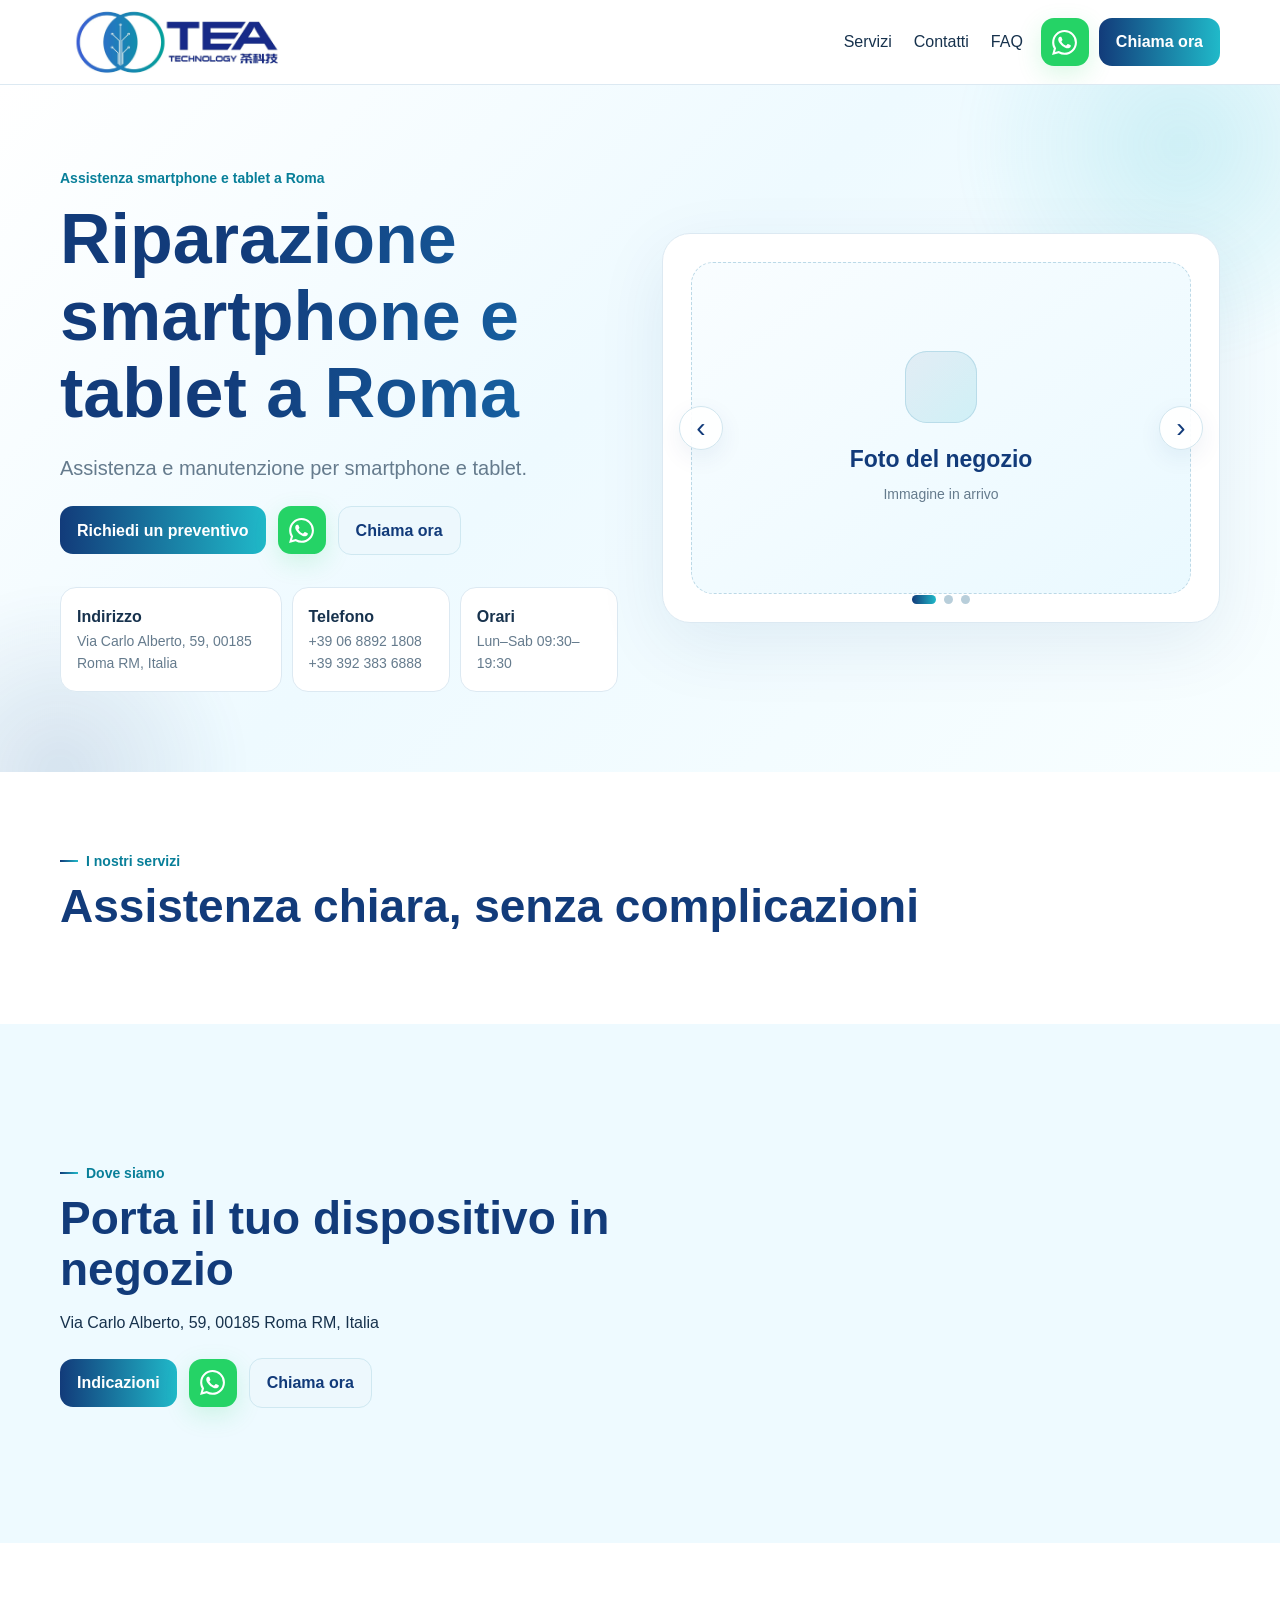
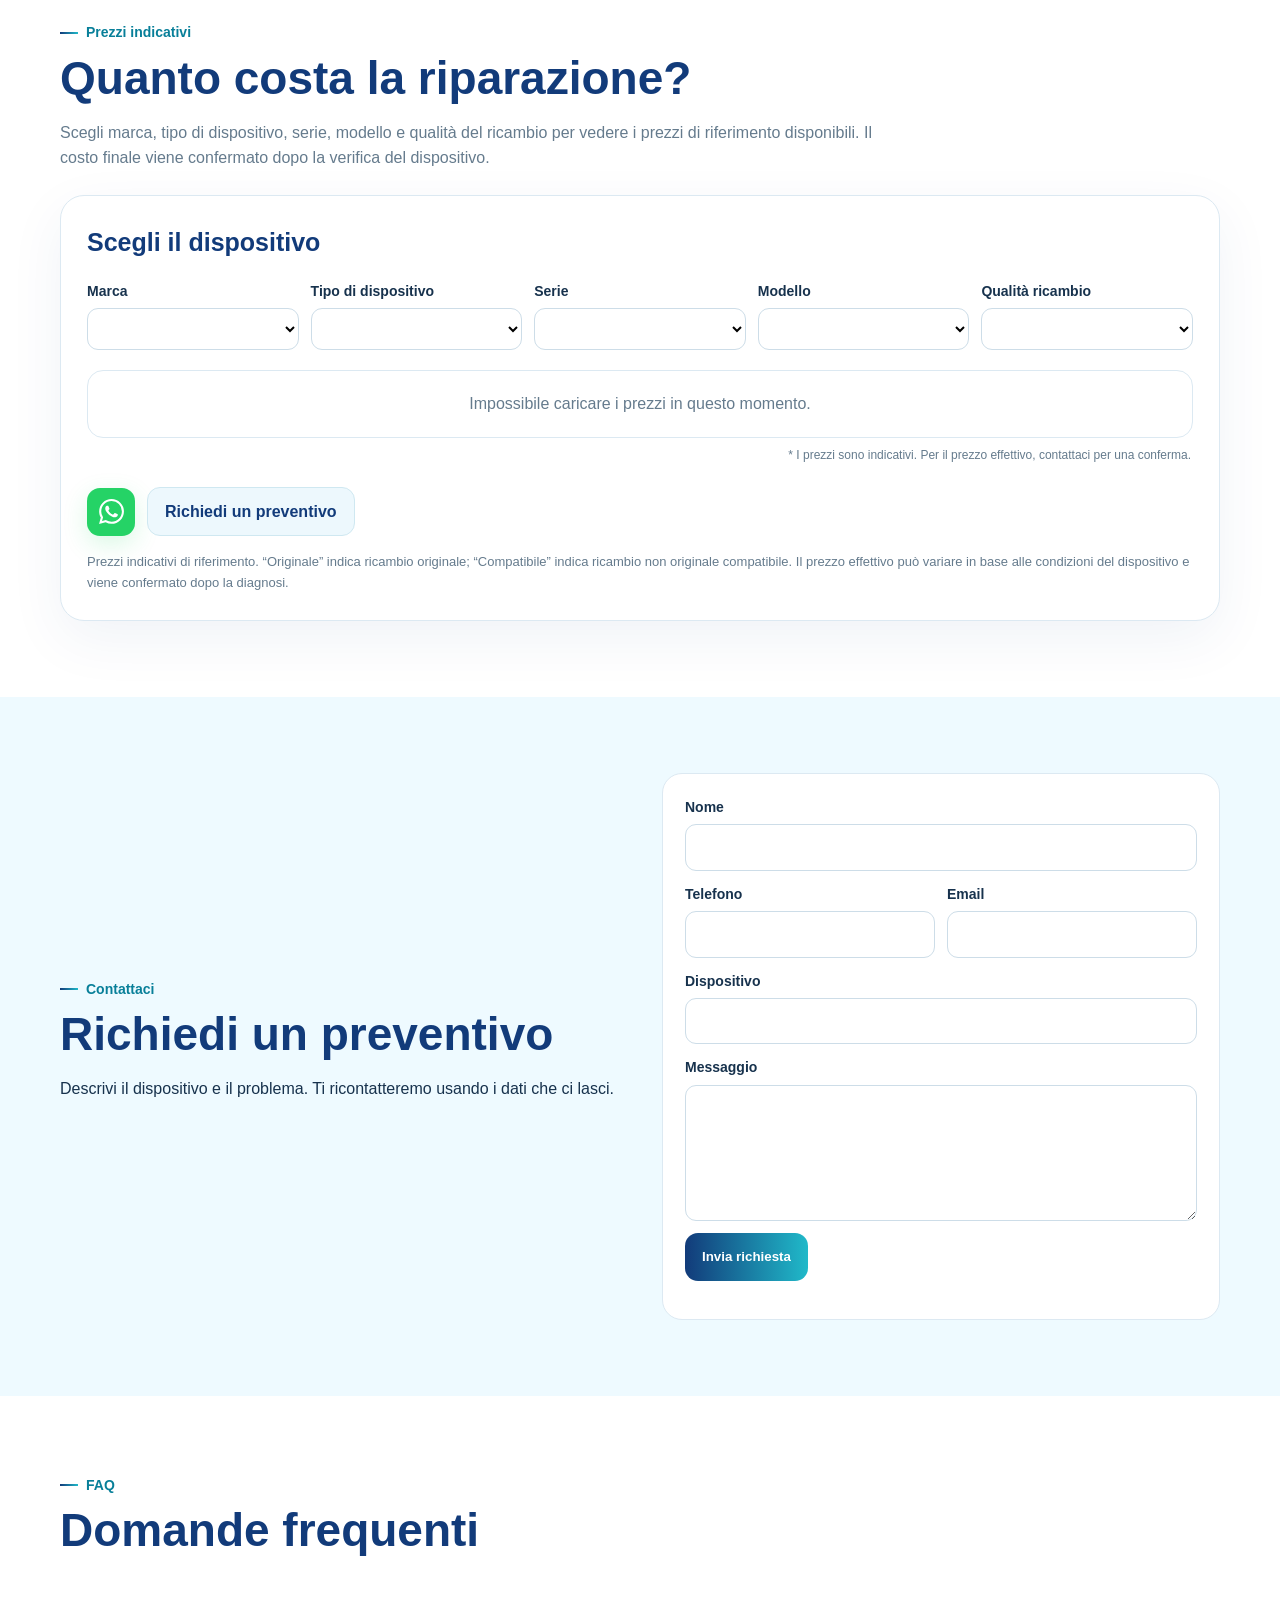
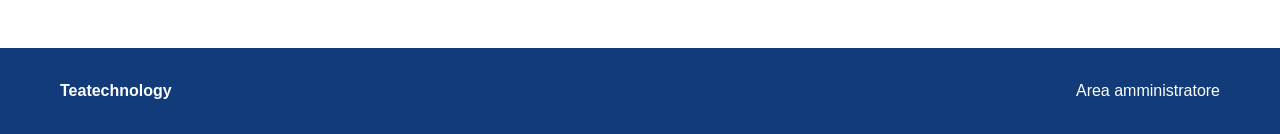
<file: index.html>
<!doctype html>
<html lang="it">
<head>
<meta charset="utf-8">
<meta name="viewport" content="width=device-width,initial-scale=1">
<title>Teatechnology | Riparazione smartphone e tablet a Roma</title>
<meta name="description" content="Teatechnology a Roma: assistenza, riparazione e manutenzione per smartphone e tablet.">
<style>
:root{--b:#123b7a;--c:#20b9c9;--s:#eefaff;--t:#17324d;--m:#657b8d;--l:#dce9f2;--wa:#25D366}
*{box-sizing:border-box}[hidden]{display:none!important}html{scroll-behavior:smooth}body{margin:0;font-family:Arial,"Segoe UI",sans-serif;color:var(--t);line-height:1.6}a{text-decoration:none;color:inherit}.wrap{width:min(1160px,calc(100% - 32px));margin:auto}
header{position:sticky;top:0;background:#fffffff2;border-bottom:1px solid var(--l);z-index:5;overflow:hidden}.nav{height:84px;display:flex;align-items:center;justify-content:space-between;gap:18px}.brand{display:flex;align-items:center;align-self:flex-start;position:relative;z-index:6}.brand img{width:235px;height:108px;object-fit:contain;display:block;transform:translateY(-12px)}nav{display:flex;gap:22px;margin-left:auto}.header-actions{display:flex;align-items:center;gap:10px}
.btn{display:inline-flex;align-items:center;justify-content:center;border:0;border-radius:13px;padding:11px 17px;background:linear-gradient(90deg,var(--b),var(--c));color:#fff;font-weight:800;cursor:pointer;min-height:48px}.btn.alt{background:#edf8fd;color:var(--b);border:1px solid #cfe8f1}.wa-btn{width:48px;height:48px;border-radius:13px;display:grid;place-items:center;background:var(--wa);color:#fff;box-shadow:0 8px 24px #25d3662b;flex:0 0 auto}.wa-btn svg{width:25px;height:25px;display:block;fill:currentColor}
.hero{background:linear-gradient(145deg,#fff,#edfaff);padding:80px 0}.hero-grid,.two{display:grid;grid-template-columns:1fr 1fr;gap:44px;align-items:center}.eyebrow{color:#087f99;font-size:14px;font-weight:800}.hero h1,h2{color:var(--b);line-height:1.1}.hero h1{font-size:clamp(42px,6vw,70px);margin:10px 0 18px}.hero p{font-size:20px;color:var(--m)}.actions{display:flex;gap:12px;flex-wrap:wrap;align-items:center;margin-top:22px}
.hero-gallery{position:relative;min-height:390px;background:#fff;border:1px solid var(--l);border-radius:28px;overflow:hidden;box-shadow:0 22px 70px #123b7a15}.gallery-track{position:absolute;inset:0}.gallery-slide{position:absolute;inset:0;display:grid;place-items:center;padding:28px;opacity:0;visibility:hidden;transform:scale(.985);transition:opacity .28s ease,transform .28s ease,visibility .28s}.gallery-slide.active{opacity:1;visibility:visible;transform:scale(1)}.gallery-slide>img{width:100%;height:100%;min-height:330px;object-fit:cover;border-radius:22px;display:block}.gallery-placeholder{width:100%;height:100%;min-height:330px;border:1px dashed #bcd9e7;border-radius:22px;background:linear-gradient(145deg,#f9fdff,#eaf9ff);display:grid;place-content:center;text-align:center;padding:30px;color:var(--b)}.gallery-placeholder::before{content:"";width:72px;height:72px;border-radius:22px;margin:0 auto 18px;background:linear-gradient(135deg,#123b7a14,#20b9c929);box-shadow:inset 0 0 0 1px #b9dce9}.gallery-placeholder strong{font-size:23px}.gallery-placeholder span{color:var(--m);font-size:14px;margin-top:5px}.gallery-nav{position:absolute;top:50%;z-index:2;width:44px;height:44px;border:1px solid #d2e6ef;border-radius:50%;background:#ffffffed;color:var(--b);font-size:28px;line-height:1;cursor:pointer;display:grid;place-items:center;transform:translateY(-50%);box-shadow:0 8px 25px #123b7a12}.gallery-nav:hover{background:#f1fbff}.gallery-prev{left:16px}.gallery-next{right:16px}.gallery-dots{position:absolute;left:50%;bottom:18px;z-index:2;transform:translateX(-50%);display:flex;gap:8px}.gallery-dot{width:9px;height:9px;border:0;border-radius:50%;padding:0;background:#b8ceda;cursor:pointer}.gallery-dot.active{width:24px;border-radius:999px;background:linear-gradient(90deg,var(--b),var(--c))}
.quick{display:grid;grid-template-columns:1.4fr 1fr 1fr;gap:10px;margin-top:32px}.quick div,.card{background:#fff;border:1px solid var(--l);border-radius:16px;padding:16px}.quick strong,.quick span{display:block}.quick span{color:var(--m);font-size:14px}.section{padding:76px 0}.soft{background:var(--s)}.section h2{font-size:clamp(32px,4vw,46px);margin:8px 0 16px}.cards{display:grid;grid-template-columns:repeat(3,1fr);gap:16px}.card h3{color:var(--b)}.card p{color:var(--m)}
.hours div{display:flex;justify-content:space-between;border-bottom:1px solid var(--l);padding:8px 0}.map iframe{width:100%;height:360px;border:0;border-radius:20px}
.price-intro{max-width:820px;color:var(--m);margin-bottom:24px}.price-box{background:#fff;border:1px solid var(--l);border-radius:24px;padding:26px;box-shadow:0 18px 55px #123b7a10}.price-box h3{margin:0 0 18px;color:var(--b);font-size:25px}.price-controls{display:grid;grid-template-columns:repeat(5,minmax(0,1fr));gap:12px;margin-bottom:20px}.price-controls label{margin:0}.price-table{border:1px solid var(--l);border-radius:16px;overflow:hidden}.price-row{display:grid;grid-template-columns:1fr auto;gap:20px;padding:13px 16px;border-bottom:1px solid var(--l);align-items:center}.price-row:last-child{border-bottom:0}.price-row strong{color:var(--b);font-size:17px}.price-consult-note{font-size:12px;color:var(--m);text-align:right;margin:8px 2px 0}.price-note{font-size:13px;color:var(--m);margin:16px 0 0}.price-empty{padding:20px;color:var(--m);text-align:center}
.form{background:#fff;border:1px solid var(--l);border-radius:20px;padding:22px}label{display:grid;gap:6px;font-weight:700;font-size:14px;margin-bottom:12px}input,textarea,select{border:1px solid #cddde8;border-radius:11px;padding:11px 12px;font:inherit;background:#fff;min-width:0}.formgrid{display:grid;grid-template-columns:1fr 1fr;gap:12px}.faq details{background:#fff;border:1px solid var(--l);border-radius:14px;padding:14px 16px;margin-bottom:9px}.faq summary{font-weight:800;color:var(--b);cursor:pointer}footer{background:var(--b);color:#fff;padding:30px 0}.foot{display:flex;justify-content:space-between;gap:24px}

/* Motion layer */
header{backdrop-filter:blur(10px);-webkit-backdrop-filter:blur(10px);transition:background .28s ease,box-shadow .28s ease,border-color .28s ease}
header.scrolled{background:#fffffff8;box-shadow:0 10px 32px #123b7a12;border-bottom-color:#cfe0ea}
nav a{position:relative;transition:color .22s ease}
nav a::after{content:"";position:absolute;left:0;right:100%;bottom:-7px;height:2px;border-radius:999px;background:linear-gradient(90deg,var(--b),var(--c));transition:right .25s ease}
nav a:hover{color:var(--b)}nav a:hover::after{right:0}
.btn,.wa-btn,.card,.price-box,.faq details{transition:transform .24s ease,box-shadow .24s ease,border-color .24s ease,filter .24s ease}
.btn:hover{transform:translateY(-2px);box-shadow:0 10px 24px #123b7a20;filter:saturate(1.06)}
.btn:active,.wa-btn:active{transform:translateY(0) scale(.98)}
.wa-btn:hover{transform:translateY(-2px) scale(1.04);box-shadow:0 12px 28px #25d36635}
.card:hover,.faq details:hover{transform:translateY(-5px);box-shadow:0 16px 38px #123b7a14;border-color:#c8e0ea}
.price-box:hover{box-shadow:0 24px 70px #123b7a16}
.hero-grid>div:first-child{animation:heroEnter .72s cubic-bezier(.22,.8,.32,1) both}
.hero-gallery{animation:heroGalleryEnter .82s .08s cubic-bezier(.22,.8,.32,1) both}
.hero-gallery::after{content:"";position:absolute;inset:-35%;pointer-events:none;background:linear-gradient(115deg,transparent 42%,#ffffff66 50%,transparent 58%);transform:translateX(-55%) rotate(8deg);animation:galleryShine 5.8s 1.1s ease-in-out infinite}
.gallery-slide.active>img{animation:galleryZoom 6.5s ease-out both}
.wa-btn{animation:waPulse 3.2s ease-in-out infinite}
.reveal{opacity:0;transform:translateY(34px);transition:opacity .62s ease,transform .62s cubic-bezier(.22,.8,.32,1)}
.reveal.from-left{transform:translateX(-24px)}
.reveal.from-right{transform:translateX(24px)}
.reveal.visible{opacity:1;transform:none}
.cards .card.reveal:nth-child(2){transition-delay:.08s}.cards .card.reveal:nth-child(3){transition-delay:.16s}
@keyframes heroEnter{from{opacity:0;transform:translateY(20px)}to{opacity:1;transform:none}}
@keyframes heroGalleryEnter{from{opacity:0;transform:translateY(22px) scale(.985)}to{opacity:1;transform:none}}
@keyframes galleryZoom{from{transform:scale(1)}to{transform:scale(1.035)}}
@keyframes galleryShine{0%,72%{transform:translateX(-60%) rotate(8deg);opacity:0}78%{opacity:.7}92%,100%{transform:translateX(60%) rotate(8deg);opacity:0}}
@keyframes waPulse{0%,78%,100%{box-shadow:0 8px 24px #25d3662b}84%{box-shadow:0 8px 24px #25d3662b,0 0 0 7px #25d36618}92%{box-shadow:0 8px 24px #25d3662b,0 0 0 13px #25d36600}}

body{overflow-x:hidden}
.scroll-progress{position:fixed;left:0;top:0;height:3px;width:0;background:linear-gradient(90deg,var(--b),var(--c));z-index:100;box-shadow:0 0 14px #20b9c988;transition:width .08s linear}
.hero{position:relative;overflow:hidden;isolation:isolate;background:linear-gradient(135deg,#fff 0%,#eefaff 46%,#f8feff 100%)}
.hero::before,.hero::after{content:"";position:absolute;border-radius:50%;filter:blur(12px);pointer-events:none;z-index:-1}
.hero::before{width:440px;height:440px;right:-120px;top:-160px;background:radial-gradient(circle,#20b9c92b 0%,#20b9c900 70%);animation:orbFloat1 9s ease-in-out infinite}
.hero::after{width:360px;height:360px;left:-120px;bottom:-180px;background:radial-gradient(circle,#123b7a20 0%,#123b7a00 72%);animation:orbFloat2 11s ease-in-out infinite}
.hero h1{background:linear-gradient(100deg,var(--b) 15%,#1768a9 45%,var(--c) 70%,var(--b) 92%);background-size:220% auto;-webkit-background-clip:text;background-clip:text;color:transparent;animation:titleFlow 6s linear infinite}
.hero-gallery{animation:heroGalleryEnter .82s .08s cubic-bezier(.22,.8,.32,1) both,galleryFloat 5.5s 1s ease-in-out infinite}
.quick div{transition:transform .25s ease,box-shadow .25s ease,border-color .25s ease}
.quick div:hover{transform:translateY(-4px);box-shadow:0 14px 28px #123b7a12;border-color:#c6e0eb}
.section .eyebrow{display:inline-block;position:relative;padding-left:26px}
.section .eyebrow::before{content:"";position:absolute;left:0;top:50%;width:18px;height:2px;background:linear-gradient(90deg,var(--b),var(--c));transform:translateY(-50%);transition:width .4s ease}
.section .eyebrow.visible::before{width:34px}
.cards .card.visible{animation:cardPop .55s cubic-bezier(.2,.8,.2,1) both}
.faq details[open]{transform:translateY(-2px);box-shadow:0 12px 28px #123b7a10}
@keyframes titleFlow{to{background-position:220% center}}
@keyframes orbFloat1{0%,100%{transform:translate3d(0,0,0) scale(1)}50%{transform:translate3d(-35px,48px,0) scale(1.12)}}
@keyframes orbFloat2{0%,100%{transform:translate3d(0,0,0) scale(1)}50%{transform:translate3d(42px,-38px,0) scale(1.08)}}
@keyframes galleryFloat{0%,100%{transform:translateY(0)}50%{transform:translateY(-8px)}}
@keyframes cardPop{0%{opacity:0;transform:translateY(24px) scale(.97)}100%{opacity:1;transform:none}}

@media(prefers-reduced-motion:reduce){
  html{scroll-behavior:auto}
  *,*::before,*::after{animation:none!important;transition:none!important}
  .reveal{opacity:1!important;transform:none!important}
}

@media(max-width:1000px){.price-controls{grid-template-columns:repeat(3,1fr)}}
@media(max-width:850px){nav{display:none}.nav{height:76px;gap:10px}.brand img{width:172px;height:84px}.header-actions{gap:6px}.header-actions .btn{padding:9px 11px;font-size:14px}.wa-btn{width:42px;height:42px;border-radius:11px}.wa-btn svg{width:23px;height:23px}.hero-grid,.two{grid-template-columns:1fr}.hero-gallery{min-height:330px}.gallery-placeholder,.gallery-slide>img{min-height:270px}.cards{grid-template-columns:1fr}.quick{grid-template-columns:1fr}.formgrid,.price-controls{grid-template-columns:1fr}.price-box{padding:20px}}
@media(max-width:360px){.brand img{width:155px;height:80px}.header-actions .btn{padding:8px 9px;font-size:13px}.wa-btn{width:40px;height:40px}.gallery-nav{width:40px;height:40px}}
</style>
</head>
<body>
<div id="scrollProgress" class="scroll-progress" aria-hidden="true"></div>
<header><div class="wrap nav"><a class="brand" href="#home" aria-label="Teatechnology"><img class="static-logo" src="assets/teatechnology-logo.jpg" alt="Teatechnology logo" width="270" height="135" decoding="sync" fetchpriority="high"></a><nav><a href="#servizi">Servizi</a><a href="#contatti">Contatti</a><a href="#faq">FAQ</a></nav><div class="header-actions"><a class="wa-btn" href="https://wa.me/393923836888" target="_blank" rel="noopener" aria-label="Chatta su WhatsApp"><svg viewBox="0 0 24 24" aria-hidden="true"><path d="M17.472 14.382c-.297-.149-1.758-.867-2.03-.967-.273-.099-.471-.148-.67.15-.197.297-.767.966-.94 1.164-.173.198-.347.223-.644.074-.297-.149-1.255-.462-2.39-1.475-.883-.788-1.48-1.761-1.653-2.059-.173-.297-.018-.458.13-.606.134-.133.298-.347.446-.52.149-.174.198-.298.298-.497.099-.198.05-.371-.025-.52-.075-.149-.669-1.612-.916-2.207-.242-.579-.487-.5-.669-.51-.173-.009-.371-.011-.57-.011-.198 0-.52.074-.792.372-.272.297-1.04 1.016-1.04 2.479s1.065 2.875 1.213 3.074c.149.198 2.095 3.2 5.076 4.487.709.306 1.262.489 1.694.626.712.226 1.36.194 1.872.118.571-.085 1.758-.719 2.006-1.413.248-.694.248-1.289.173-1.413-.074-.124-.272-.198-.57-.347m-5.421 7.403h-.004a9.87 9.87 0 0 1-5.031-1.378l-.361-.214-3.741.981.998-3.648-.235-.374a9.86 9.86 0 0 1-1.51-5.26c.002-5.45 4.436-9.884 9.89-9.884a9.821 9.821 0 0 1 7.021 2.91 9.825 9.825 0 0 1 2.9 7.019c-.003 5.45-4.437 9.884-9.927 9.884m8.413-18.297A11.815 11.815 0 0 0 12.055 0C5.495 0 .16 5.335.157 11.892c0 2.096.547 4.142 1.588 5.945L.057 24l6.305-1.654a11.882 11.882 0 0 0 5.692 1.448h.005c6.558 0 11.894-5.335 11.896-11.893a11.821 11.821 0 0 0-3.49-8.413Z"/></svg></a><a class="btn" href="tel:+390688921808">Chiama ora</a></div></div></header>
<main>
<section id="home" class="hero"><div class="wrap hero-grid"><div><span class="eyebrow">Assistenza smartphone e tablet a Roma</span><h1 id="heroTitle">Riparazione smartphone e tablet a Roma</h1><p id="heroSubtitle">Assistenza e manutenzione per smartphone e tablet.</p><div class="actions"><a id="primary" class="btn" href="#preventivo">Richiedi un preventivo</a><a class="wa-btn" href="https://wa.me/393923836888" target="_blank" rel="noopener" aria-label="Chatta su WhatsApp"><svg viewBox="0 0 24 24" aria-hidden="true"><path d="M17.472 14.382c-.297-.149-1.758-.867-2.03-.967-.273-.099-.471-.148-.67.15-.197.297-.767.966-.94 1.164-.173.198-.347.223-.644.074-.297-.149-1.255-.462-2.39-1.475-.883-.788-1.48-1.761-1.653-2.059-.173-.297-.018-.458.13-.606.134-.133.298-.347.446-.52.149-.174.198-.298.298-.497.099-.198.05-.371-.025-.52-.075-.149-.669-1.612-.916-2.207-.242-.579-.487-.5-.669-.51-.173-.009-.371-.011-.57-.011-.198 0-.52.074-.792.372-.272.297-1.04 1.016-1.04 2.479s1.065 2.875 1.213 3.074c.149.198 2.095 3.2 5.076 4.487.709.306 1.262.489 1.694.626.712.226 1.36.194 1.872.118.571-.085 1.758-.719 2.006-1.413.248-.694.248-1.289.173-1.413-.074-.124-.272-.198-.57-.347m-5.421 7.403h-.004a9.87 9.87 0 0 1-5.031-1.378l-.361-.214-3.741.981.998-3.648-.235-.374a9.86 9.86 0 0 1-1.51-5.26c.002-5.45 4.436-9.884 9.89-9.884a9.821 9.821 0 0 1 7.021 2.91 9.825 9.825 0 0 1 2.9 7.019c-.003 5.45-4.437 9.884-9.927 9.884m8.413-18.297A11.815 11.815 0 0 0 12.055 0C5.495 0 .16 5.335.157 11.892c0 2.096.547 4.142 1.588 5.945L.057 24l6.305-1.654a11.882 11.882 0 0 0 5.692 1.448h.005c6.558 0 11.894-5.335 11.896-11.893a11.821 11.821 0 0 0-3.49-8.413Z"/></svg></a><a id="call" class="btn alt" href="tel:+390688921808">Chiama ora</a></div><div class="quick"><div><strong>Indirizzo</strong><span id="address">Via Carlo Alberto, 59, 00185 Roma RM, Italia</span></div><div><strong>Telefono</strong><span id="phone">+39 06 8892 1808</span><span><a href="tel:+393923836888">+39 392 383 6888</a></span></div><div><strong>Orari</strong><span>Lun–Sab 09:30–19:30</span></div></div></div><div class="hero-gallery" id="heroGallery" aria-label="Galleria fotografica Teatechnology"><div class="gallery-track"><div class="gallery-slide active"><div class="gallery-placeholder"><strong>Foto del negozio</strong><span>Immagine in arrivo</span></div></div><div class="gallery-slide"><div class="gallery-placeholder"><strong>Banco di riparazione</strong><span>Immagine in arrivo</span></div></div><div class="gallery-slide"><div class="gallery-placeholder"><strong>Riparazioni e dispositivi</strong><span>Immagine in arrivo</span></div></div></div><button class="gallery-nav gallery-prev" type="button" aria-label="Foto precedente">‹</button><button class="gallery-nav gallery-next" type="button" aria-label="Foto successiva">›</button><div class="gallery-dots" aria-label="Seleziona foto"><button class="gallery-dot active" type="button" aria-label="Foto 1"></button><button class="gallery-dot" type="button" aria-label="Foto 2"></button><button class="gallery-dot" type="button" aria-label="Foto 3"></button></div></div></div></section>
<section id="servizi" class="section"><div class="wrap"><span class="eyebrow">I nostri servizi</span><h2>Assistenza chiara, senza complicazioni</h2><div id="services" class="cards"></div></div></section>
<section id="contatti" class="section soft"><div class="wrap two"><div><span class="eyebrow">Dove siamo</span><h2>Porta il tuo dispositivo in negozio</h2><p id="contactAddress">Via Carlo Alberto, 59, 00185 Roma RM, Italia</p><div id="hours" class="hours"></div><div class="actions"><a class="btn" target="_blank" rel="noopener" href="https://www.google.com/maps/search/?api=1&query=Via+Carlo+Alberto+59+Roma">Indicazioni</a><a class="wa-btn" href="https://wa.me/393923836888" target="_blank" rel="noopener" aria-label="Chatta su WhatsApp"><svg viewBox="0 0 24 24" aria-hidden="true"><path d="M17.472 14.382c-.297-.149-1.758-.867-2.03-.967-.273-.099-.471-.148-.67.15-.197.297-.767.966-.94 1.164-.173.198-.347.223-.644.074-.297-.149-1.255-.462-2.39-1.475-.883-.788-1.48-1.761-1.653-2.059-.173-.297-.018-.458.13-.606.134-.133.298-.347.446-.52.149-.174.198-.298.298-.497.099-.198.05-.371-.025-.52-.075-.149-.669-1.612-.916-2.207-.242-.579-.487-.5-.669-.51-.173-.009-.371-.011-.57-.011-.198 0-.52.074-.792.372-.272.297-1.04 1.016-1.04 2.479s1.065 2.875 1.213 3.074c.149.198 2.095 3.2 5.076 4.487.709.306 1.262.489 1.694.626.712.226 1.36.194 1.872.118.571-.085 1.758-.719 2.006-1.413.248-.694.248-1.289.173-1.413-.074-.124-.272-.198-.57-.347m-5.421 7.403h-.004a9.87 9.87 0 0 1-5.031-1.378l-.361-.214-3.741.981.998-3.648-.235-.374a9.86 9.86 0 0 1-1.51-5.26c.002-5.45 4.436-9.884 9.89-9.884a9.821 9.821 0 0 1 7.021 2.91 9.825 9.825 0 0 1 2.9 7.019c-.003 5.45-4.437 9.884-9.927 9.884m8.413-18.297A11.815 11.815 0 0 0 12.055 0C5.495 0 .16 5.335.157 11.892c0 2.096.547 4.142 1.588 5.945L.057 24l6.305-1.654a11.882 11.882 0 0 0 5.692 1.448h.005c6.558 0 11.894-5.335 11.896-11.893a11.821 11.821 0 0 0-3.49-8.413Z"/></svg></a><a class="btn alt" href="tel:+390688921808">Chiama ora</a></div></div><div class="map"><iframe loading="lazy" src="https://www.google.com/maps?q=Via%20Carlo%20Alberto%2059%20Roma&output=embed" title="Mappa Teatechnology"></iframe></div></div></section>
<section id="prezzi" class="section"><div class="wrap"><span class="eyebrow">Prezzi indicativi</span><h2>Quanto costa la riparazione?</h2><p class="price-intro">Scegli marca, tipo di dispositivo, serie, modello e qualità del ricambio per vedere i prezzi di riferimento disponibili. Il costo finale viene confermato dopo la verifica del dispositivo.</p><div class="price-box"><h3>Scegli il dispositivo</h3><div class="price-controls"><label>Marca<select id="priceBrand"></select></label><label>Tipo di dispositivo<select id="priceDevice"></select></label><label>Serie<select id="priceSeries"></select></label><label>Modello<select id="priceModel"></select></label><label>Qualità ricambio<select id="priceQuality"></select></label></div><div id="priceTable" class="price-table"><div class="price-empty">Caricamento prezzi…</div></div><p class="price-consult-note">* I prezzi sono indicativi. Per il prezzo effettivo, contattaci per una conferma.</p><div class="actions"><a class="wa-btn" href="https://wa.me/393923836888" target="_blank" rel="noopener" aria-label="Chiedi conferma su WhatsApp"><svg viewBox="0 0 24 24" aria-hidden="true"><path d="M17.472 14.382c-.297-.149-1.758-.867-2.03-.967-.273-.099-.471-.148-.67.15-.197.297-.767.966-.94 1.164-.173.198-.347.223-.644.074-.297-.149-1.255-.462-2.39-1.475-.883-.788-1.48-1.761-1.653-2.059-.173-.297-.018-.458.13-.606.134-.133.298-.347.446-.52.149-.174.198-.298.298-.497.099-.198.05-.371-.025-.52-.075-.149-.669-1.612-.916-2.207-.242-.579-.487-.5-.669-.51-.173-.009-.371-.011-.57-.011-.198 0-.52.074-.792.372-.272.297-1.04 1.016-1.04 2.479s1.065 2.875 1.213 3.074c.149.198 2.095 3.2 5.076 4.487.709.306 1.262.489 1.694.626.712.226 1.36.194 1.872.118.571-.085 1.758-.719 2.006-1.413.248-.694.248-1.289.173-1.413-.074-.124-.272-.198-.57-.347m-5.421 7.403h-.004a9.87 9.87 0 0 1-5.031-1.378l-.361-.214-3.741.981.998-3.648-.235-.374a9.86 9.86 0 0 1-1.51-5.26c.002-5.45 4.436-9.884 9.89-9.884a9.821 9.821 0 0 1 7.021 2.91 9.825 9.825 0 0 1 2.9 7.019c-.003 5.45-4.437 9.884-9.927 9.884m8.413-18.297A11.815 11.815 0 0 0 12.055 0C5.495 0 .16 5.335.157 11.892c0 2.096.547 4.142 1.588 5.945L.057 24l6.305-1.654a11.882 11.882 0 0 0 5.692 1.448h.005c6.558 0 11.894-5.335 11.896-11.893a11.821 11.821 0 0 0-3.49-8.413Z"/></svg></a><a class="btn alt" href="#preventivo">Richiedi un preventivo</a></div><p class="price-note">Prezzi indicativi di riferimento. “Originale” indica ricambio originale; “Compatibile” indica ricambio non originale compatibile. Il prezzo effettivo può variare in base alle condizioni del dispositivo e viene confermato dopo la diagnosi.</p></div></div></section>
<section id="preventivo" class="section soft"><div class="wrap two"><div><span class="eyebrow">Contattaci</span><h2>Richiedi un preventivo</h2><p>Descrivi il dispositivo e il problema. Ti ricontatteremo usando i dati che ci lasci.</p></div><form id="quote" class="form"><label>Nome<input name="name"></label><div class="formgrid"><label>Telefono<input name="phone"></label><label>Email<input type="email" name="email"></label></div><label>Dispositivo<input name="device"></label><label>Messaggio<textarea rows="5" name="message" required></textarea></label><button class="btn" type="submit">Invia richiesta</button><p id="formMsg"></p></form></div></section>
<section id="faq" class="section"><div class="wrap"><span class="eyebrow">FAQ</span><h2>Domande frequenti</h2><div id="faqs" class="faq"></div></div></section>
</main>
<footer><div class="wrap foot"><strong>Teatechnology</strong><a href="admin/login.html">Area amministratore</a></div></footer>
<script>
const SB='https://pgnbacjlgnzmcsgfdxrn.supabase.co',KEY='sb_publishable_zMSq9XcCU_mChMK6hDuQLQ_vIP_jbaT',H={apikey:KEY};let repairPrices=[];const E=s=>String(s??'').replace(/[&<>"']/g,c=>({'&':'&amp;','<':'&lt;','>':'&gt;','"':'&quot;',"'":'&#39;'}[c]));async function g(p){let r=await fetch(SB+'/rest/v1/'+p,{headers:H});if(!r.ok)throw Error(await r.text());return r.json()}async function gp(p){let all=[],offset=0,size=1000;for(;;){let batch=await g(p+(p.includes('?')?'&':'?')+'limit='+size+'&offset='+offset);all.push(...batch);if(batch.length<size)return all;offset+=size}}const qualityLabel=q=>q==='originale'?'Originale':q==='compatibile'?'Compatibile':q;
function renderPriceTable(){const rows=repairPrices.filter(x=>x.brand===priceBrand.value&&x.device_type===priceDevice.value&&x.series===priceSeries.value&&x.model===priceModel.value&&x.part_quality===priceQuality.value).sort((a,b)=>(a.sort_order||0)-(b.sort_order||0));priceTable.innerHTML=rows.length?rows.map(x=>'<div class="price-row"><span>'+E(x.service_name_it)+'</span>'+(x.price_eur==null?'<strong><a href="#preventivo">Contattaci per un preventivo</a></strong>':'<strong>€'+Number(x.price_eur).toFixed(0)+'</strong>')+'</div>').join(''):'<div class="price-empty">Nessun prezzo disponibile per questa configurazione.</div>'}
function renderPriceQualities(){const q=[...new Set(repairPrices.filter(x=>x.brand===priceBrand.value&&x.device_type===priceDevice.value&&x.series===priceSeries.value&&x.model===priceModel.value).map(x=>x.part_quality))],order={originale:0,compatibile:1};q.sort((a,b)=>(order[a]??99)-(order[b]??99));priceQuality.innerHTML=q.map(x=>'<option value="'+E(x)+'">'+E(qualityLabel(x))+'</option>').join('');renderPriceTable()}
function renderPriceModels(){const models=[...new Set(repairPrices.filter(x=>x.brand===priceBrand.value&&x.device_type===priceDevice.value&&x.series===priceSeries.value).map(x=>x.model))];priceModel.innerHTML=models.map(x=>'<option>'+E(x)+'</option>').join('');renderPriceQualities()}
function renderPriceSeries(){const series=[...new Set(repairPrices.filter(x=>x.brand===priceBrand.value&&x.device_type===priceDevice.value).map(x=>x.series))];priceSeries.innerHTML=series.map(x=>'<option>'+E(x)+'</option>').join('');renderPriceModels()}
function renderPriceDevices(){const devices=[...new Set(repairPrices.filter(x=>x.brand===priceBrand.value).map(x=>x.device_type))];priceDevice.innerHTML=devices.map(x=>'<option>'+E(x)+'</option>').join('');renderPriceSeries()}
function renderPriceWidget(){const brands=[...new Set(repairPrices.map(x=>x.brand))];if(!brands.length){priceBrand.innerHTML='<option>Nessun dato</option>';priceDevice.innerHTML='<option>Nessun dato</option>';priceSeries.innerHTML='<option>Nessun dato</option>';priceModel.innerHTML='<option>Nessun dato</option>';priceQuality.innerHTML='<option>Nessun dato</option>';priceTable.innerHTML='<div class="price-empty">I prezzi saranno disponibili a breve.</div>';return}priceBrand.innerHTML=brands.map(x=>'<option>'+E(x)+'</option>').join('');renderPriceDevices()}
priceBrand.onchange=renderPriceDevices;priceDevice.onchange=renderPriceSeries;priceSeries.onchange=renderPriceModels;priceModel.onchange=renderPriceQualities;priceQuality.onchange=renderPriceTable;
const gallery=document.getElementById('heroGallery');if(gallery){const slides=[...gallery.querySelectorAll('.gallery-slide')],dots=[...gallery.querySelectorAll('.gallery-dot')];let galleryIndex=0,galleryTimer=null;const showGallery=i=>{galleryIndex=(i+slides.length)%slides.length;slides.forEach((s,n)=>s.classList.toggle('active',n===galleryIndex));dots.forEach((d,n)=>d.classList.toggle('active',n===galleryIndex))};const startGallery=()=>{if(matchMedia('(prefers-reduced-motion: reduce)').matches||slides.length<2)return;clearInterval(galleryTimer);galleryTimer=setInterval(()=>showGallery(galleryIndex+1),5200)};const stopGallery=()=>clearInterval(galleryTimer);gallery.querySelector('.gallery-prev').onclick=()=>{showGallery(galleryIndex-1);startGallery()};gallery.querySelector('.gallery-next').onclick=()=>{showGallery(galleryIndex+1);startGallery()};dots.forEach((d,n)=>d.onclick=()=>{showGallery(n);startGallery()});gallery.addEventListener('mouseenter',stopGallery);gallery.addEventListener('mouseleave',startGallery);gallery.addEventListener('focusin',stopGallery);gallery.addEventListener('focusout',startGallery);gallery.addEventListener('keydown',e=>{if(e.key==='ArrowLeft')showGallery(galleryIndex-1);if(e.key==='ArrowRight')showGallery(galleryIndex+1)});startGallery()}
function initMotion(){const header=document.querySelector('header'),progress=document.getElementById('scrollProgress');const updateHeader=()=>{if(header)header.classList.toggle('scrolled',scrollY>12);if(progress){const max=document.documentElement.scrollHeight-innerHeight;progress.style.width=(max>0?Math.min(100,scrollY/max*100):0)+'%'}};updateHeader();addEventListener('scroll',updateHeader,{passive:true});if(matchMedia('(prefers-reduced-motion: reduce)').matches)return;const targets=[...document.querySelectorAll('.section .eyebrow,.section h2,.cards .card,.price-box,.two>div,.map,.form,.faq details')];targets.forEach((el,i)=>{el.classList.add('reveal');if(el.classList.contains('map'))el.classList.add('from-right');if(el.closest('.two')&&el!==el.closest('.two').lastElementChild&&!el.classList.contains('map'))el.classList.add('from-left')});const io=new IntersectionObserver(entries=>{entries.forEach(e=>{if(e.isIntersecting){e.target.classList.add('visible');io.unobserve(e.target)}})},{threshold:.12,rootMargin:'0px 0px -40px 0px'});targets.forEach(el=>io.observe(el))}
async function load(){try{let[s,sv,h,f,p,m]=await Promise.all([g('site_settings?singleton_key=eq.main&select=*'),g('services?active=eq.true&select=*&order=sort_order.asc'),g('business_hours?published=eq.true&select=*&order=sort_order.asc'),g('faqs?active=eq.true&select=*&order=sort_order.asc'),gp('repair_prices?active=eq.true&select=*&order=brand.asc,device_type.asc,series.asc,model.asc,part_quality.asc,sort_order.asc,id.asc'),g('media_assets?asset_type=eq.hero_gallery&active=eq.true&select=file_url,alt_text_it,sort_order&order=sort_order.asc,created_at.asc')]);s=s[0]||{};repairPrices=p||[];heroTitle.textContent=s.hero_title_it||'';heroSubtitle.textContent=s.hero_subtitle_it||'';primary.textContent=s.primary_cta_it||'Richiedi un preventivo';address.textContent=s.address||'';contactAddress.textContent=s.address||'';phone.textContent=s.phone||'';let gallerySlides=[...document.querySelectorAll('#heroGallery .gallery-slide')];(m||[]).slice(0,3).forEach((x,i)=>{if(gallerySlides[i])gallerySlides[i].innerHTML='<img src="'+E(x.file_url)+'" alt="'+E(x.alt_text_it||'Teatechnology')+'" decoding="async">'});services.innerHTML=sv.map(x=>'<article class="card"><h3>'+E(x.title_it)+'</h3><p>'+E(x.description_it||'')+'</p></article>').join('');hours.innerHTML=h.map(x=>'<div><span>'+E(x.day_name_it)+'</span><strong>'+String(x.open_time||'').slice(0,5)+' – '+String(x.close_time||'').slice(0,5)+'</strong></div>').join('');faqs.innerHTML=f.map(x=>'<details><summary>'+E(x.question_it)+'</summary><p>'+E(x.answer_it)+'</p></details>').join('');renderPriceWidget();initMotion()}catch(e){console.error(e);priceTable.innerHTML='<div class="price-empty">Impossibile caricare i prezzi in questo momento.</div>'}}
quote.onsubmit=async e=>{e.preventDefault();let body=Object.fromEntries(new FormData(quote).entries());formMsg.textContent='Invio in corso…';try{let r=await fetch(SB+'/rest/v1/inquiries',{method:'POST',headers:{apikey:KEY,'Content-Type':'application/json','Prefer':'return=minimal'},body:JSON.stringify(body)});if(!r.ok)throw Error();quote.reset();formMsg.textContent='Richiesta inviata. Grazie!'}catch(e){formMsg.textContent='Invio non riuscito. Puoi chiamarci direttamente.'}};load();
</script>
</body>
</html>
</file>
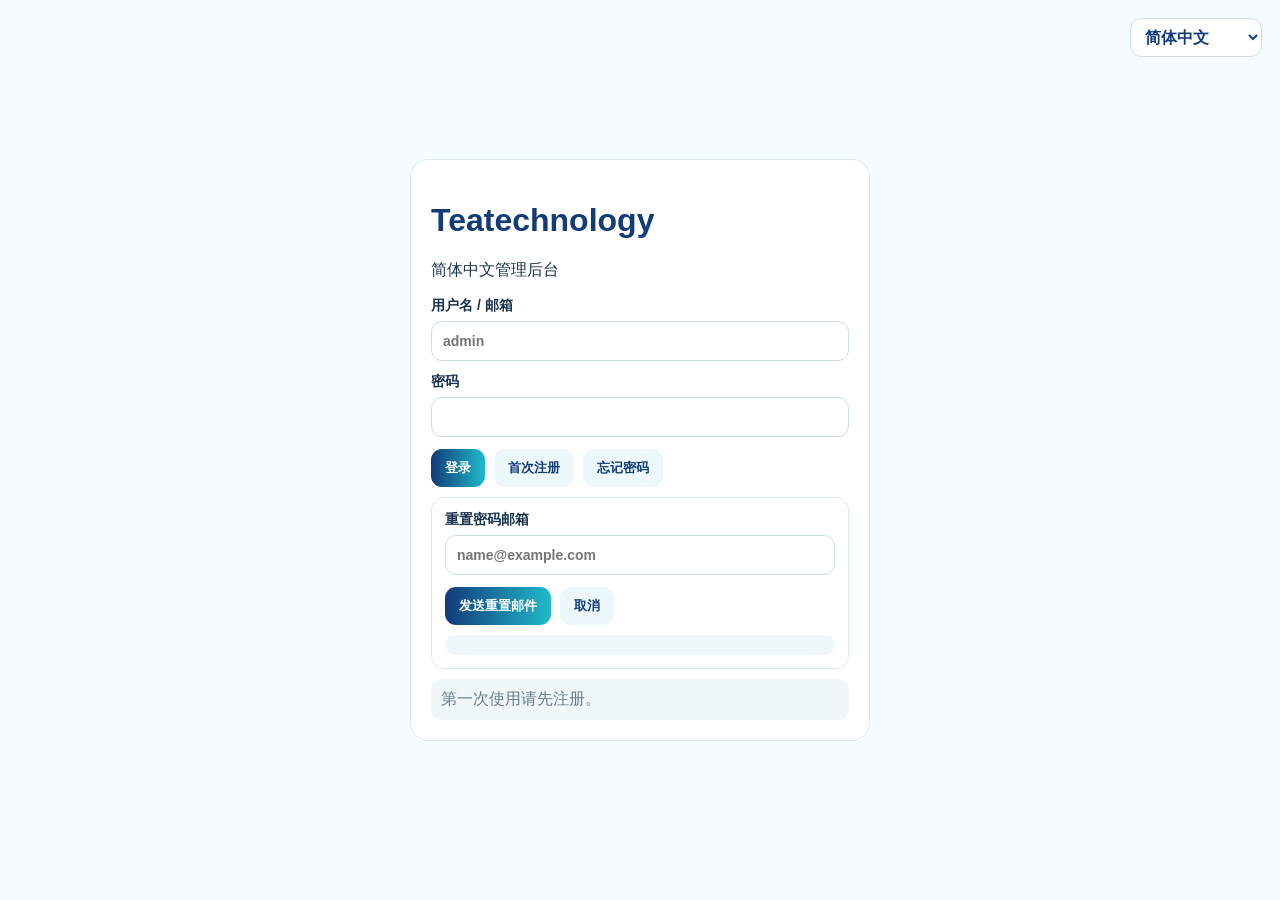
<file: admin/index.html>
<!doctype html>
<html lang="zh-CN"><head><meta charset="utf-8"><meta name="viewport" content="width=device-width,initial-scale=1"><title>Teatechnology 管理后台</title>
<style>:root{--b:#123b7a;--c:#20b9c9;--l:#dce9f2;--m:#657b8d;--bg:#f5fbff}*{box-sizing:border-box}body{margin:0;font-family:Arial,"Microsoft YaHei",sans-serif;background:var(--bg);color:#17324d}.wrap{width:min(1120px,calc(100% - 28px));margin:auto}.login{min-height:100vh;display:grid;place-items:center;position:relative}.card,.panel,.nav{background:#fff;border:1px solid var(--l);border-radius:18px;padding:20px}.login .card{width:min(460px,100%)}h1,h2{color:var(--b)}label{display:grid;gap:6px;font-weight:700;font-size:14px;margin-bottom:12px}input,textarea,select{border:1px solid #cddde8;border-radius:11px;padding:11px;font:inherit;background:#fff}.btn{border:0;border-radius:11px;padding:10px 14px;background:linear-gradient(90deg,var(--b),var(--c));color:#fff;font-weight:800;cursor:pointer}.alt{background:#edf8fd;color:var(--b)}.danger{background:#fff1f0;color:#a52b20}.muted{color:var(--m);font-size:13px}.row{display:flex;gap:9px;flex-wrap:wrap;align-items:center}.top{background:#fff;border-bottom:1px solid var(--l);padding:16px 0}.top .wrap{display:flex;justify-content:space-between;align-items:center;gap:14px;min-height:44px}.top .wrap>strong{display:flex;align-items:center;height:44px;line-height:1.2}.main{padding:24px 0 50px}.grid{display:grid;grid-template-columns:220px 1fr;gap:20px}.nav button,.nav a{width:100%;border:0;background:transparent;text-align:left;padding:10px;border-radius:9px;cursor:pointer;display:block;color:inherit;text-decoration:none;font:inherit}.nav button.active{background:#eaf8fd;color:var(--b);font-weight:800}.sec{display:none}.sec.active{display:block}.item{border:1px solid var(--l);border-radius:13px;padding:13px;margin-top:10px}.formgrid{display:grid;grid-template-columns:1fr 1fr;gap:12px}.msg{background:#f0f7fa;border-radius:10px;padding:10px;color:var(--m);margin-top:10px}.badge{display:inline-block;border-radius:999px;padding:4px 9px;font-size:12px;font-weight:800;background:#edf8fd;color:var(--b)}.badge.ok{background:#ecfbf2;color:#147a45}.badge.no{background:#fff1f0;color:#a52b20}.account-head{display:flex;justify-content:space-between;gap:12px;align-items:flex-start}.lang-select{min-width:132px;background:#fff;color:var(--b);font-weight:700;padding:9px 10px}.login-lang{position:absolute;top:18px;right:18px}.top-actions{display:flex;align-items:center;gap:10px;flex-wrap:wrap;justify-content:flex-end}.top-actions .lang-select,.top-actions .btn{height:44px;margin:0}.top-actions #who{display:flex;align-items:center;height:44px;line-height:1.2}#prices>.row{align-items:center;min-height:48px;margin-bottom:4px}#prices>.row h2{margin:0;line-height:1.2}#prices>.row .btn{height:44px}.price-toolbar{display:grid;grid-template-columns:repeat(3,minmax(0,1fr));gap:14px 12px;margin:18px 0 12px;padding:14px;background:#f7fbfe;border:1px solid var(--l);border-radius:14px;align-items:end}.price-toolbar label{margin:0;display:grid;grid-template-rows:20px 46px;gap:6px}.price-toolbar label>span{display:flex;align-items:flex-end;line-height:20px}.price-toolbar select,.price-toolbar input{width:100%;height:46px;margin:0}.price-summary{display:flex;justify-content:space-between;align-items:center;gap:10px;margin:8px 0 10px}.table-wrap{width:100%;overflow:auto;border:1px solid var(--l);border-radius:14px}.price-table{width:100%;border-collapse:collapse;min-width:1180px;background:#fff}.price-table th{position:sticky;top:0;background:#edf8fd;color:var(--b);font-size:13px;text-align:left;padding:10px;border-bottom:1px solid var(--l);white-space:nowrap}.price-table td{padding:8px;border-bottom:1px solid var(--l);vertical-align:top}.price-table tr:last-child td{border-bottom:0}.price-table input,.price-table select{width:100%;min-width:90px;padding:8px;border-radius:8px}.price-table .model-input{min-width:150px}.price-table .service-input{min-width:190px}.price-table .note-input{min-width:150px;margin-top:6px;font-size:12px}.price-table .price-input{width:90px;min-width:90px}.price-table .quality-select{min-width:105px}.price-table .checkcell{text-align:center;vertical-align:middle}.price-table .actioncell{white-space:nowrap;vertical-align:middle}.price-table .actioncell .btn{padding:8px 10px;margin:2px;font-size:12px}.price-empty{padding:22px;text-align:center;color:var(--m)}@media(max-width:780px){.grid{grid-template-columns:1fr}.nav{display:grid;grid-template-columns:repeat(2,1fr)}.formgrid{grid-template-columns:1fr}.top .wrap{align-items:flex-start}.login-lang{top:12px;right:12px}.price-toolbar{grid-template-columns:1fr 1fr}.price-summary{align-items:flex-start;flex-direction:column}}@media(max-width:500px){.price-toolbar{grid-template-columns:1fr}}</style></head>
<body>
<div id="login" class="login"><div class="login-lang"><select id="langLogin" class="lang-select"><option value="zh">简体中文</option><option value="it">Italiano</option><option value="en">English</option></select></div><div class="card"><h1>Teatechnology</h1><p data-i18n="subtitle">管理后台</p><label><span data-i18n="identifier">用户名 / 邮箱</span><input id="email" type="text" autocomplete="username" placeholder="admin"></label><label><span data-i18n="password">密码</span><input id="password" type="password" autocomplete="current-password"></label><div class="row"><button id="loginBtn" class="btn" data-i18n="login">登录</button><button id="signupBtn" class="btn alt" data-i18n="signup">首次注册</button><button id="forgotBtn" class="btn alt" data-i18n="forgotPassword">忘记密码</button></div><div id="forgotBox" class="item hidden"><label><span data-i18n="resetEmail">重置密码邮箱</span><input id="resetEmail" type="email" autocomplete="email" placeholder="name@example.com"></label><div class="row"><button id="sendReset" class="btn" data-i18n="sendReset">发送重置邮件</button><button id="cancelForgot" class="btn alt" data-i18n="cancel">取消</button></div><div id="forgotMsg" class="msg hidden"></div></div><div id="msg" class="msg" data-i18n="first">第一次使用请先注册。</div></div></div>
<div id="resetView" class="login" style="display:none"><div class="card"><h1>Teatechnology</h1><p data-i18n="setNewPassword">设置新密码</p><label><span data-i18n="newPassword">新密码</span><input id="recoveryPassword" type="password" autocomplete="new-password"></label><label><span data-i18n="confirmPassword">确认新密码</span><input id="recoveryPassword2" type="password" autocomplete="new-password"></label><button id="resetPasswordBtn" class="btn" data-i18n="saveNewPassword">保存新密码</button><div id="recoveryMsg" class="msg"></div></div></div>
<div id="app" style="display:none"><div class="top"><div class="wrap"><strong data-i18n="title">Teatechnology 管理后台</strong><div class="top-actions"><select id="langApp" class="lang-select"><option value="zh">简体中文</option><option value="it">Italiano</option><option value="en">English</option></select><span id="who"></span><button id="logoutBtn" class="btn alt" data-i18n="logout">退出</button></div></div></div><div class="wrap main"><div class="grid"><div id="nav" class="nav"><button class="active" data-tab="store" data-i18n="store">门店资料</button><button data-tab="services" data-i18n="services">服务项目</button><button data-tab="hours" data-i18n="hours">营业时间</button><button data-tab="prices" data-i18n="prices">维修价格</button><a href="repairs.html">维修开单</a><button data-tab="faqs">FAQ</button><button data-tab="inq" data-i18n="inq">客户询价</button><button data-tab="accounts" data-i18n="accounts">账号管理</button></div><div>
<section id="store" class="panel sec active"><h2 data-i18n="store">门店资料</h2><div class="formgrid"><label><span data-i18n="brand">品牌</span><input id="brand_name"></label><label><span data-i18n="phone">电话</span><input id="phone"></label></div><label><span data-i18n="address">地址</span><input id="address"></label><label><span data-i18n="heroTitle">首页主标题（意大利语）</span><input id="hero_title_it"></label><label><span data-i18n="heroSubtitle">首页副标题（意大利语）</span><textarea id="hero_subtitle_it" rows="3"></textarea></label><label>Logo URL<input id="logo_url"></label><button id="saveStore" class="btn" data-i18n="save">保存</button><div id="storeMsg" class="msg"></div></section>
<section id="services" class="panel sec"><div class="row"><h2 data-i18n="services">服务项目</h2><button id="addService" class="btn" data-i18n="add">新增</button></div><div id="servicesList"></div></section>
<section id="hours" class="panel sec"><h2 data-i18n="hours">营业时间</h2><div id="hoursList"></div><button id="saveHours" class="btn" data-i18n="save">保存</button></section>
<section id="prices" class="panel sec"><div class="row"><h2 data-i18n="prices">维修价格</h2><button id="addPrice" class="btn" data-i18n="add">新增</button></div><p class="muted" data-i18n="pricesHelp">这里的启用价格会直接显示在前台价格查询模块。</p><div class="price-toolbar"><label><span data-i18n="priceBrand">品牌</span><select id="priceBrandFilter"></select></label><label><span data-i18n="device">设备类型</span><select id="priceDeviceFilter"></select></label><label><span data-i18n="series">系列</span><select id="priceSeriesFilter"></select></label><label><span data-i18n="model">型号</span><select id="priceModelFilter"></select></label><label><span data-i18n="quality">配件质量</span><select id="priceQualityFilter"></select></label><label><span data-i18n="search">搜索</span><input id="priceSearch" type="search" placeholder="iPhone 16 Pro Max"></label></div><div class="price-summary"><span id="priceCount" class="muted"></span><button id="clearPriceFilters" class="btn alt" data-i18n="clearFilters">清除筛选</button></div><div id="pricesList"></div></section>
<section id="faqs" class="panel sec"><div class="row"><h2>FAQ</h2><button id="addFaq" class="btn" data-i18n="add">新增</button></div><div id="faqsList"></div></section>
<section id="inq" class="panel sec"><h2 data-i18n="inq">客户询价</h2><div id="inqList"></div></section>
<section id="accounts" class="panel sec"><div class="account-head"><div><h2 style="margin-top:0" data-i18n="accounts">账号管理</h2><p class="muted" data-i18n="accountsHelp">批准后才能进入管理后台。</p></div><button id="refreshAccounts" class="btn alt" data-i18n="refresh">刷新</button></div><div class="row" style="margin:0 0 12px"><button id="togglePasswordBox" class="btn alt" data-i18n="changeMyPassword">修改我的密码</button></div><div id="passwordBox" class="item hidden"><h3 style="margin:0 0 12px;color:var(--b)" data-i18n="changeMyPassword">修改我的密码</h3><div class="formgrid"><label><span data-i18n="currentPassword">当前密码</span><input id="currentPassword" type="password" autocomplete="current-password"></label><label><span data-i18n="newPassword">新密码</span><input id="newPassword" type="password" autocomplete="new-password"></label><label><span data-i18n="confirmPassword">确认新密码</span><input id="confirmNewPassword" type="password" autocomplete="new-password"></label></div><div class="row"><button id="changePasswordBtn" class="btn" data-i18n="changePassword">修改密码</button><button id="cancelPasswordBox" class="btn alt" data-i18n="cancel">取消</button></div><div id="passwordMsg" class="msg hidden"></div></div><div id="accountsMsg" class="msg"></div><div id="accountsList"></div></section>
</div></div></div></div>
<script>
const SB='https://pgnbacjlgnzmcsgfdxrn.supabase.co',KEY='sb_publishable_zMSq9XcCU_mChMK6hDuQLQ_vIP_jbaT';let token=localStorage.getItem('tea_token')||'',user,store={},services=[],hours=[],prices=[],faqs=[],inq=[],accounts=[],lang=localStorage.getItem('tea_admin_lang')||'zh';const $=x=>document.getElementById(x),E=s=>String(s??'').replace(/[&<>"']/g,c=>({'&':'&amp;','<':'&lt;','>':'&gt;','"':'&quot',"'":'&#39;'}[c]));
const L={zh:{title:'Teatechnology 管理后台',subtitle:'简体中文管理后台',email:'邮箱',identifier:'用户名 / 邮箱',username:'用户名',password:'密码',login:'登录',signup:'首次注册',first:'第一次使用请先注册。',forgotPassword:'忘记密码',resetEmail:'重置密码邮箱',sendReset:'发送重置邮件',cancel:'取消',resetSent:'重置邮件已发送，请检查邮箱。',setNewPassword:'设置新密码',newPassword:'新密码',confirmPassword:'确认新密码',saveNewPassword:'保存新密码',changeMyPassword:'修改我的密码',currentPassword:'当前密码',changePassword:'修改密码',passwordMismatch:'两次输入的新密码不一致。',passwordTooShort:'新密码至少需要 8 位。',passwordChanged:'密码已修改。',passwordChangedLogin:'密码已修改，请使用新密码登录。',wrongCurrentPassword:'当前密码不正确。',logout:'退出',store:'门店资料',services:'服务项目',hours:'营业时间',prices:'维修价格',inq:'客户询价',accounts:'账号管理',brand:'品牌',priceBrand:'品牌',phone:'电话',address:'地址',heroTitle:'首页主标题（意大利语）',heroSubtitle:'首页副标题（意大利语）',save:'保存',saved:'已保存',add:'新增',delete:'删除',visible:'网站显示',public:'对外显示',start:'开始',end:'结束',question:'问题',answer:'回答',status:'状态',new:'新询价',contacted:'已联系',closed:'已完成',refresh:'刷新',accountsHelp:'批准后才能进入管理后台。',pricesHelp:'这里的启用价格会直接显示在前台价格查询模块。可按品牌、设备、系列、型号和配件质量筛选。维修项目顺序由系统自动管理，原装始终优先于组装。',device:'设备类型',series:'系列',model:'型号',quality:'配件质量',original:'原装',compatible:'组装',service:'维修项目（意大利语）',price:'价格 (€)',active:'启用',source:'备注',search:'搜索',allBrands:'全部品牌',allDevices:'全部设备',allSeries:'全部系列',allModels:'全部型号',allQualities:'全部质量',clearFilters:'清除筛选',actions:'操作',shown:n=>'当前显示 '+n+' 条',noPriceMatches:'没有符合筛选条件的价格记录',registered:n=>'共 '+n+' 个注册账号',approve:'批准为管理员',revoke:'撤销管理员',self:'当前账号',verified:'邮箱已验证',unverified:'邮箱未验证',admin:'管理员',normal:'普通账号',confirmDelete:'确定删除？',confirmApprove:'确定批准这个账号成为管理员？',confirmRevoke:'确定撤销这个账号的管理员权限？',expired:'登录已过期',noPermission:'账号已注册，但还没有管理员权限。请让现有管理员批准。',signupOk:'注册成功，请完成邮箱确认后登录。',signupEmailOnly:'首次注册请填写邮箱地址。',usernamePrompt:'请输入这个管理员的登录用户名（3-32位，可用字母、数字、点、下划线、横线）',usernameInvalid:'用户名需为3-32位，只能使用字母、数字、点、下划线和横线。',usernameSaved:'用户名已保存',saveUsername:'保存用户名'},it:{title:'Pannello amministrativo Teatechnology',subtitle:'Pannello amministrativo',email:'Email',identifier:'Username / Email',username:'Username',password:'Password',login:'Accedi',signup:'Prima registrazione',first:'Al primo utilizzo, registrati prima.',forgotPassword:'Password dimenticata',resetEmail:'Email per reimpostare la password',sendReset:'Invia email di reset',cancel:'Annulla',resetSent:'Email di reimpostazione inviata. Controlla la posta.',setNewPassword:'Imposta nuova password',newPassword:'Nuova password',confirmPassword:'Conferma nuova password',saveNewPassword:'Salva nuova password',changeMyPassword:'Cambia la mia password',currentPassword:'Password attuale',changePassword:'Cambia password',passwordMismatch:'Le nuove password non coincidono.',passwordTooShort:'La nuova password deve avere almeno 8 caratteri.',passwordChanged:'Password modificata.',passwordChangedLogin:'Password modificata. Accedi con la nuova password.',wrongCurrentPassword:'La password attuale non è corretta.',logout:'Esci',store:'Dati negozio',services:'Servizi',hours:'Orari',prices:'Prezzi riparazioni',inq:'Richieste clienti',accounts:'Gestione account',brand:'Marchio',priceBrand:'Marca',phone:'Telefono',address:'Indirizzo',heroTitle:'Titolo homepage (italiano)',heroSubtitle:'Sottotitolo homepage (italiano)',save:'Salva',saved:'Salvato',add:'Aggiungi',delete:'Elimina',visible:'Visibile sul sito',public:'Mostra pubblicamente',start:'Apertura',end:'Chiusura',question:'Domanda',answer:'Risposta',status:'Stato',new:'Nuova',contacted:'Contattato',closed:'Completata',refresh:'Aggiorna',accountsHelp:'Gli account devono essere approvati per accedere.',pricesHelp:'I prezzi attivi qui vengono mostrati direttamente sul sito. L’ordine dei servizi è gestito automaticamente e Originale viene sempre prima di Compatibile.',device:'Tipo dispositivo',series:'Serie',model:'Modello',quality:'Qualità ricambio',original:'Originale',compatible:'Compatibile',service:'Servizio (italiano)',price:'Prezzo (€)',active:'Attivo',source:'Nota',search:'Cerca',allBrands:'Tutte le marche',allDevices:'Tutti i dispositivi',allSeries:'Tutte le serie',allModels:'Tutti i modelli',allQualities:'Tutte le qualità',clearFilters:'Cancella filtri',actions:'Azioni',shown:n=>n+' risultati',noPriceMatches:'Nessun prezzo corrisponde ai filtri',registered:n=>n+' account registrati',approve:'Approva come admin',revoke:'Revoca admin',self:'Account corrente',verified:'Email verificata',unverified:'Email non verificata',admin:'Amministratore',normal:'Account normale',confirmDelete:'Confermi di voler eliminare?',confirmApprove:'Approvare come amministratore?',confirmRevoke:'Revocare i permessi amministratore?',expired:'Sessione scaduta',noPermission:'Account registrato ma non ancora autorizzato.',signupOk:'Registrazione completata. Conferma l’email prima di accedere.',signupEmailOnly:'Per la prima registrazione usa un indirizzo email.',usernamePrompt:'Inserisci il nome utente amministratore (3-32 caratteri: lettere, numeri, punto, underscore o trattino)',usernameInvalid:'Il nome utente deve avere 3-32 caratteri validi.',usernameSaved:'Nome utente salvato',saveUsername:'Salva username'},en:{title:'Teatechnology Admin Panel',subtitle:'Administration panel',email:'Email',identifier:'Username / Email',username:'Username',password:'Password',login:'Sign in',signup:'First-time sign up',first:'If this is your first time, sign up first.',forgotPassword:'Forgot password',resetEmail:'Password reset email',sendReset:'Send reset email',cancel:'Cancel',resetSent:'Password reset email sent. Check your inbox.',setNewPassword:'Set a new password',newPassword:'New password',confirmPassword:'Confirm new password',saveNewPassword:'Save new password',changeMyPassword:'Change my password',currentPassword:'Current password',changePassword:'Change password',passwordMismatch:'The new passwords do not match.',passwordTooShort:'The new password must be at least 8 characters.',passwordChanged:'Password changed.',passwordChangedLogin:'Password changed. Sign in with your new password.',wrongCurrentPassword:'The current password is incorrect.',logout:'Sign out',store:'Store details',services:'Services',hours:'Business hours',prices:'Repair prices',inq:'Customer inquiries',accounts:'Account management',brand:'Brand',priceBrand:'Brand',phone:'Phone',address:'Address',heroTitle:'Homepage title (Italian)',heroSubtitle:'Homepage subtitle (Italian)',save:'Save',saved:'Saved',add:'Add',delete:'Delete',visible:'Show on website',public:'Show publicly',start:'Open',end:'Close',question:'Question',answer:'Answer',status:'Status',new:'New',contacted:'Contacted',closed:'Completed',refresh:'Refresh',accountsHelp:'Accounts must be approved before admin access.',pricesHelp:'Active prices here are shown directly on the public website. Service order is managed automatically and Original always appears before Aftermarket.',device:'Device type',series:'Series',model:'Model',quality:'Part quality',original:'Original',compatible:'Aftermarket',service:'Service (Italian)',price:'Price (€)',active:'Active',source:'Note',search:'Search',allBrands:'All brands',allDevices:'All devices',allSeries:'All series',allModels:'All models',allQualities:'All qualities',clearFilters:'Clear filters',actions:'Actions',shown:n=>n+' results',noPriceMatches:'No repair prices match these filters',registered:n=>n+' registered accounts',approve:'Approve as admin',revoke:'Revoke admin',self:'Current account',verified:'Email verified',unverified:'Email unverified',admin:'Administrator',normal:'Standard account',confirmDelete:'Delete this item?',confirmApprove:'Approve this account as administrator?',confirmRevoke:'Revoke administrator access?',expired:'Session expired',noPermission:'Account is registered but not approved for admin access.',signupOk:'Registration successful. Confirm your email before signing in.',signupEmailOnly:'Use an email address for first-time sign up.',usernamePrompt:'Enter the administrator username (3-32 chars: letters, numbers, dot, underscore or hyphen)',usernameInvalid:'Username must be 3-32 valid characters.',usernameSaved:'Username saved',saveUsername:'Save username'}};
const t=(k,...a)=>{let v=(L[lang]||L.zh)[k];return typeof v==='function'?v(...a):(v||k)},locale=()=>lang==='it'?'it-IT':lang==='en'?'en-US':'zh-CN',qualityText=q=>q==='originale'?t('original'):q==='compatibile'?t('compatible'):q,qualityRank=q=>q==='originale'?0:q==='compatibile'?1:99;function applyLanguage(){document.documentElement.lang=lang==='zh'?'zh-CN':lang;document.title=t('title');langLogin.value=lang;langApp.value=lang;document.querySelectorAll('[data-i18n]').forEach(x=>x.textContent=t(x.dataset.i18n));if(app.style.display!=='none')render()}function setLanguage(v){lang=v;localStorage.setItem('tea_admin_lang',v);applyLanguage();if(accounts.length)renderAccounts()}langLogin.onchange=e=>setLanguage(e.target.value);langApp.onchange=e=>setLanguage(e.target.value);
const H=()=>{let h={apikey:KEY,'Content-Type':'application/json'};if(token)h.Authorization='Bearer '+token;return h};async function auth(p,b){let r=await fetch(SB+'/auth/v1/'+p,{method:'POST',headers:{apikey:KEY,'Content-Type':'application/json'},body:JSON.stringify(b)}),j=await r.json();if(!r.ok)throw Error(j.msg||j.message||'Error');return j}async function authUsername(username,password){let r=await fetch(SB+'/functions/v1/teatechnology-username-login',{method:'POST',headers:{apikey:KEY,'Content-Type':'application/json'},body:JSON.stringify({username,password})}),j=await r.json();if(!r.ok)throw Error(j.message||'Error');return j}async function updatePassword(newPassword,accessToken=token){let r=await fetch(SB+'/auth/v1/user',{method:'PUT',headers:{apikey:KEY,Authorization:'Bearer '+accessToken,'Content-Type':'application/json'},body:JSON.stringify({password:newPassword})}),j=await r.json();if(!r.ok)throw Error(j.msg||j.message||'Error');return j}async function rest(p,o={}){let r=await fetch(SB+'/rest/v1/'+p,{method:o.method||'GET',headers:H(),body:o.body!==undefined?JSON.stringify(o.body):undefined});if(!r.ok)throw Error(await r.text());if(r.status===204)return null;let x=await r.text();return x?JSON.parse(x):null}async function restAll(p){let all=[],offset=0,size=1000;for(;;){let batch=await rest(p+(p.includes('?')?'&':'?')+'limit='+size+'&offset='+offset);all.push(...batch);if(batch.length<size)return all;offset+=size}}async function me(){let r=await fetch(SB+'/auth/v1/user',{headers:{apikey:KEY,Authorization:'Bearer '+token}});if(!r.ok)throw Error(t('expired'));return r.json()}
async function boot(){try{user=await me();let a=await rest('admin_users?select=user_id,username&user_id=eq.'+user.id);if(!a.length){msg.textContent=t('noPermission');localStorage.removeItem('tea_token');token='';return}login.style.display='none';app.style.display='block';who.textContent=a[0].username||user.email||'';await load();applyLanguage()}catch(e){msg.textContent=e.message}}
async function load(){[store,services,hours,prices,faqs,inq]=await Promise.all([rest('site_settings?singleton_key=eq.main&select=*').then(x=>x[0]||{}),rest('services?select=*&order=sort_order.asc'),rest('business_hours?select=*&order=day_of_week.asc'),restAll('repair_prices?select=*&order=brand.asc,device_type.asc,series.asc,model.asc,sort_order.asc,id.asc'),rest('faqs?select=*&order=sort_order.asc'),rest('inquiries?select=*&order=created_at.desc')]);render()}
function optionList(allLabel,values,current,lab=v=>v){return '<option value="">'+E(allLabel)+'</option>'+values.map(v=>'<option value="'+E(v)+'" '+(v===current?'selected':'')+'>'+E(lab(v))+'</option>').join('')}function nextSortOrder(brand,model,quality){let nums=prices.filter(x=>x.brand===brand&&x.model===model&&x.part_quality===quality).map(x=>Number(x.sort_order)||0);return (nums.length?Math.max(...nums):0)+1}
function renderPriceManager(){let b=priceBrandFilter.value||'',d=priceDeviceFilter.value||'',s=priceSeriesFilter.value||'',m=priceModelFilter.value||'',qf=priceQualityFilter.value||'',q=(priceSearch.value||'').trim().toLowerCase();let brands=[...new Set(prices.map(x=>x.brand).filter(Boolean))].sort((a,b)=>a.localeCompare(b));if(b&&!brands.includes(b))b='';priceBrandFilter.innerHTML=optionList(t('allBrands'),brands,b);let byBrand=prices.filter(x=>!b||x.brand===b),devices=[...new Set(byBrand.map(x=>x.device_type).filter(Boolean))].sort((a,b)=>a.localeCompare(b));if(d&&!devices.includes(d))d='';priceDeviceFilter.innerHTML=optionList(t('allDevices'),devices,d);let byDevice=byBrand.filter(x=>!d||x.device_type===d),series=[...new Set(byDevice.map(x=>x.series).filter(Boolean))].sort((a,b)=>a.localeCompare(b));if(s&&!series.includes(s))s='';priceSeriesFilter.innerHTML=optionList(t('allSeries'),series,s);let bySeries=byDevice.filter(x=>!s||x.series===s),models=[...new Set(bySeries.map(x=>x.model).filter(Boolean))].sort((a,b)=>a.localeCompare(b,undefined,{numeric:true}));if(m&&!models.includes(m))m='';priceModelFilter.innerHTML=optionList(t('allModels'),models,m);let byModel=bySeries.filter(x=>!m||x.model===m),qualities=[...new Set(byModel.map(x=>x.part_quality).filter(Boolean))].sort((a,b)=>qualityRank(a)-qualityRank(b)||a.localeCompare(b));if(qf&&!qualities.includes(qf))qf='';priceQualityFilter.innerHTML=optionList(t('allQualities'),qualities,qf,qualityText);let rows=prices.filter(x=>(!b||x.brand===b)&&(!d||x.device_type===d)&&(!s||x.series===s)&&(!m||x.model===m)&&(!qf||x.part_quality===qf));if(q)rows=rows.filter(x=>[x.brand,x.device_type,x.series,x.model,x.part_quality,x.service_name_it,x.source_note].some(v=>String(v||'').toLowerCase().includes(q)));rows.sort((a,b)=>a.brand.localeCompare(b.brand)||a.device_type.localeCompare(b.device_type)||a.series.localeCompare(b.series,undefined,{numeric:true})||a.model.localeCompare(b.model,undefined,{numeric:true})||qualityRank(a.part_quality)-qualityRank(b.part_quality)||(Number(a.sort_order)||0)-(Number(b.sort_order)||0)||String(a.service_name_it||'').localeCompare(String(b.service_name_it||'')));priceCount.textContent=t('shown',rows.length);if(!rows.length){pricesList.innerHTML='<div class="price-empty">'+t('noPriceMatches')+'</div>';return}pricesList.innerHTML='<div class="table-wrap"><table class="price-table"><thead><tr><th>'+t('priceBrand')+'</th><th>'+t('device')+'</th><th>'+t('series')+'</th><th>'+t('model')+'</th><th>'+t('quality')+'</th><th>'+t('service')+'</th><th>'+t('price')+'</th><th>'+t('active')+'</th><th>'+t('actions')+'</th></tr></thead><tbody>'+rows.map(p=>'<tr><td><input id="pb-'+p.id+'" value="'+E(p.brand)+'"></td><td><input id="pd-'+p.id+'" value="'+E(p.device_type)+'"></td><td><input id="ps-'+p.id+'" value="'+E(p.series)+'"></td><td><input class="model-input" id="pm-'+p.id+'" value="'+E(p.model)+'"></td><td><select class="quality-select" id="pq-'+p.id+'"><option value="originale" '+(p.part_quality==='originale'?'selected':'')+'>'+t('original')+'</option><option value="compatibile" '+(p.part_quality==='compatibile'?'selected':'')+'>'+t('compatible')+'</option></select></td><td><input class="service-input" id="pn-'+p.id+'" value="'+E(p.service_name_it)+'"><input class="note-input" id="px-'+p.id+'" value="'+E(p.source_note||'')+'" placeholder="'+E(t('source'))+'"></td><td><input class="price-input" id="pp-'+p.id+'" type="number" step="0.01" value="'+(p.price_eur==null?'':E(p.price_eur))+'"></td><td class="checkcell"><input id="pa-'+p.id+'" type="checkbox" '+(p.active?'checked':'')+'></td><td class="actioncell"><button class="btn" onclick="savePrice(\''+p.id+'\')">'+t('save')+'</button><button class="btn danger" onclick="delPrice(\''+p.id+'\')">'+t('delete')+'</button></td></tr>').join('')+'</tbody></table></div>'}
function render(){['brand_name','phone','address','hero_title_it','hero_subtitle_it','logo_url'].forEach(k=>$(k).value=store[k]||'');servicesList.innerHTML=services.map(s=>'<div class="item"><label>'+t('service')+'<input id="st-'+s.id+'" value="'+E(s.title_it)+'"></label><label>'+t('source')+'<textarea id="sd-'+s.id+'">'+E(s.description_it||'')+'</textarea></label><label><input id="sa-'+s.id+'" type="checkbox" '+(s.active?'checked':'')+'> '+t('visible')+'</label><div class="row"><button class="btn" onclick="saveService(\''+s.id+'\')">'+t('save')+'</button><button class="btn danger" onclick="delService(\''+s.id+'\')">'+t('delete')+'</button></div></div>').join('');let names=['','Lunedì','Martedì','Mercoledì','Giovedì','Venerdì','Sabato','Domenica'];hoursList.innerHTML=names.slice(1).map((n,i)=>{let d=i+1,h=hours.find(x=>x.day_of_week===d)||{day_name_it:n,published:false};return '<div class="item"><strong>'+E(h.day_name_it||n)+'</strong><div class="formgrid"><label>'+t('start')+'<input id="ho-'+d+'" type="time" value="'+String(h.open_time||'').slice(0,5)+'"></label><label>'+t('end')+'<input id="hc-'+d+'" type="time" value="'+String(h.close_time||'').slice(0,5)+'"></label></div><label><input id="hp-'+d+'" type="checkbox" '+(h.published?'checked':'')+'> '+t('public')+'</label></div>'}).join('');renderPriceManager();faqsList.innerHTML=faqs.map(f=>'<div class="item"><label>'+t('question')+'<input id="fq-'+f.id+'" value="'+E(f.question_it)+'"></label><label>'+t('answer')+'<textarea id="fa-'+f.id+'">'+E(f.answer_it)+'</textarea></label><label><input id="fx-'+f.id+'" type="checkbox" '+(f.active?'checked':'')+'> '+t('visible')+'</label><div class="row"><button class="btn" onclick="saveFaq(\''+f.id+'\')">'+t('save')+'</button><button class="btn danger" onclick="delFaq(\''+f.id+'\')">'+t('delete')+'</button></div></div>').join('');inqList.innerHTML=inq.map(i=>'<div class="item"><strong>'+E(i.name||'-')+'</strong><p>'+E(i.phone||'')+' '+E(i.email||'')+'</p><p>'+E(i.device||'')+'<br>'+E(i.message||'')+'</p><label>'+t('status')+'<select onchange="setInq(\''+i.id+'\',this.value)"><option value="new" '+(i.status==='new'?'selected':'')+'>'+t('new')+'</option><option value="contacted" '+(i.status==='contacted'?'selected':'')+'>'+t('contacted')+'</option><option value="closed" '+(i.status==='closed'?'selected':'')+'>'+t('closed')+'</option></select></label></div>').join('')}
priceBrandFilter.onchange=()=>{priceDeviceFilter.value='';priceSeriesFilter.value='';priceModelFilter.value='';priceQualityFilter.value='';renderPriceManager()};priceDeviceFilter.onchange=()=>{priceSeriesFilter.value='';priceModelFilter.value='';priceQualityFilter.value='';renderPriceManager()};priceSeriesFilter.onchange=()=>{priceModelFilter.value='';priceQualityFilter.value='';renderPriceManager()};priceModelFilter.onchange=()=>{priceQualityFilter.value='';renderPriceManager()};priceQualityFilter.onchange=renderPriceManager;priceSearch.oninput=renderPriceManager;clearPriceFilters.onclick=()=>{priceBrandFilter.value='';priceDeviceFilter.value='';priceSeriesFilter.value='';priceModelFilter.value='';priceQualityFilter.value='';priceSearch.value='';renderPriceManager()};
async function loadAccounts(){accountsMsg.textContent='…';try{const [u,a]=await Promise.all([rest('user_directory?select=*&order=created_at.desc'),rest('admin_users?select=user_id,username')]),m=new Map(a.map(x=>[x.user_id,x.username||'']));accounts=u.map(x=>({...x,is_admin:m.has(x.user_id),username:m.get(x.user_id)||''}));renderAccounts()}catch(e){accountsMsg.textContent=e.message}}function renderAccounts(){accountsMsg.textContent=t('registered',accounts.length);accountsList.innerHTML=accounts.map(a=>{let self=user&&a.user_id===user.id,action=self?'<span class="muted">'+t('self')+'</span>':a.is_admin?'<button class="btn danger" onclick="setAdmin(\''+a.user_id+'\',false)">'+t('revoke')+'</button>':'<button class="btn" onclick="setAdmin(\''+a.user_id+'\',true)">'+t('approve')+'</button>',username=a.is_admin?'<div class="row" style="margin-top:10px"><input id="un-'+a.user_id+'" value="'+E(a.username||'')+'" placeholder="admin" style="max-width:220px"><button class="btn alt" onclick="saveUsername(\''+a.user_id+'\')">'+t('saveUsername')+'</button></div>':'';return '<div class="item"><div class="account-head"><div><strong>'+E(a.email||'-')+'</strong>'+username+'<div class="row" style="margin-top:8px"><span class="badge '+(a.email_confirmed?'ok':'no')+'">'+t(a.email_confirmed?'verified':'unverified')+'</span><span class="badge '+(a.is_admin?'ok':'')+'">'+t(a.is_admin?'admin':'normal')+'</span></div></div>'+action+'</div><p class="muted">'+E(new Date(a.created_at).toLocaleString(locale()))+'</p></div>'}).join('')}
window.saveUsername=async id=>{let v=$('un-'+id).value.trim();if(!/^[A-Za-z0-9._-]{3,32}$/.test(v)){accountsMsg.textContent=t('usernameInvalid');return}try{await rest('admin_users?user_id=eq.'+id,{method:'PATCH',body:{username:v}});accountsMsg.textContent=t('usernameSaved');if(user&&id===user.id)who.textContent=v;await loadAccounts()}catch(e){accountsMsg.textContent=e.message}};
window.setAdmin=async(id,on)=>{if(!confirm(on?t('confirmApprove'):t('confirmRevoke')))return;if(on){let a=accounts.find(x=>x.user_id===id),base=String(a&&a.email?a.email.split('@')[0]:'admin').replace(/[^A-Za-z0-9._-]/g,'').slice(0,32);if(base.length<3)base='admin';let username=prompt(t('usernamePrompt'),base);if(username===null)return;username=username.trim();if(!/^[A-Za-z0-9._-]{3,32}$/.test(username)){accountsMsg.textContent=t('usernameInvalid');return}await rest('admin_users',{method:'POST',body:{user_id:id,role:'admin',username}})}else await rest('admin_users?user_id=eq.'+id,{method:'DELETE'});loadAccounts()};forgotBtn.onclick=()=>{forgotBox.classList.toggle('hidden');forgotMsg.classList.add('hidden');if(!forgotBox.classList.contains('hidden')&&email.value.includes('@'))resetEmail.value=email.value.trim()};cancelForgot.onclick=()=>forgotBox.classList.add('hidden');togglePasswordBox.onclick=()=>{passwordBox.classList.toggle('hidden');passwordMsg.classList.add('hidden');if(!passwordBox.classList.contains('hidden'))currentPassword.focus()};cancelPasswordBox.onclick=()=>{passwordBox.classList.add('hidden');passwordMsg.classList.add('hidden');currentPassword.value='';newPassword.value='';confirmNewPassword.value=''};sendReset.onclick=async()=>{let e=resetEmail.value.trim();forgotMsg.classList.remove('hidden');if(!e.includes('@')){forgotMsg.textContent=t('signupEmailOnly');return}try{sendReset.disabled=true;let redirect=location.origin+location.pathname;await auth('recover?redirect_to='+encodeURIComponent(redirect),{email:e});forgotMsg.textContent=t('resetSent')}catch(err){forgotMsg.textContent=err.message}finally{sendReset.disabled=false}};changePasswordBtn.onclick=async()=>{passwordMsg.classList.remove('hidden');let cur=currentPassword.value,np=newPassword.value,cp=confirmNewPassword.value;if(np.length<8){passwordMsg.textContent=t('passwordTooShort');return}if(np!==cp){passwordMsg.textContent=t('passwordMismatch');return}try{changePasswordBtn.disabled=true;let fresh=await auth('token?grant_type=password',{email:user.email,password:cur});await updatePassword(np,fresh.access_token);token=fresh.access_token;localStorage.setItem('tea_token',token);currentPassword.value='';newPassword.value='';confirmNewPassword.value='';passwordMsg.textContent=t('passwordChanged')}catch(err){passwordMsg.textContent=(String(err.message||'').toLowerCase().includes('invalid')||String(err.message||'').toLowerCase().includes('password'))?t('wrongCurrentPassword'):err.message}finally{changePasswordBtn.disabled=false}};resetPasswordBtn.onclick=async()=>{let a=recoveryPassword.value,b=recoveryPassword2.value;if(a.length<8){recoveryMsg.textContent=t('passwordTooShort');return}if(a!==b){recoveryMsg.textContent=t('passwordMismatch');return}try{resetPasswordBtn.disabled=true;await updatePassword(a,token);localStorage.removeItem('tea_token');token='';history.replaceState(null,'',location.pathname+location.search);resetView.style.display='none';login.style.display='grid';recoveryPassword.value='';recoveryPassword2.value='';msg.textContent=t('passwordChangedLogin')}catch(err){recoveryMsg.textContent=err.message}finally{resetPasswordBtn.disabled=false}};loginBtn.onclick=async()=>{try{let id=email.value.trim(),j=id.includes('@')?await auth('token?grant_type=password',{email:id,password:password.value}):await authUsername(id,password.value);token=j.access_token;localStorage.setItem('tea_token',token);boot()}catch(e){msg.textContent=e.message}};signupBtn.onclick=async()=>{try{let id=email.value.trim();if(!id.includes('@'))throw Error(t('signupEmailOnly'));await auth('signup',{email:id,password:password.value});msg.textContent=t('signupOk')}catch(e){msg.textContent=e.message}};logoutBtn.onclick=()=>{localStorage.removeItem('tea_token');location.reload()};nav.onclick=e=>{if(e.target.tagName!=='BUTTON')return;document.querySelectorAll('.nav button').forEach(x=>x.classList.remove('active'));e.target.classList.add('active');document.querySelectorAll('.sec').forEach(x=>x.classList.remove('active'));$(e.target.dataset.tab).classList.add('active');if(e.target.dataset.tab==='accounts')loadAccounts()};refreshAccounts.onclick=loadAccounts;
saveStore.onclick=async()=>{let b={};['brand_name','phone','address','hero_title_it','hero_subtitle_it','logo_url'].forEach(k=>b[k]=$(k).value.trim());await rest('site_settings?singleton_key=eq.main',{method:'PATCH',body:b});storeMsg.textContent=t('saved');load()};addService.onclick=async()=>{await rest('services',{method:'POST',body:{title_it:'Nuovo servizio',description_it:'',sort_order:services.length+1,active:true}});load()};window.saveService=async id=>{await rest('services?id=eq.'+id,{method:'PATCH',body:{title_it:$('st-'+id).value,description_it:$('sd-'+id).value,active:$('sa-'+id).checked}});load()};window.delService=async id=>{if(confirm(t('confirmDelete'))){await rest('services?id=eq.'+id,{method:'DELETE'});load()}};saveHours.onclick=async()=>{let n=['','Lunedì','Martedì','Mercoledì','Giovedì','Venerdì','Sabato','Domenica'];for(let d=1;d<=7;d++){let ex=hours.find(x=>x.day_of_week===d),b={day_of_week:d,day_name_it:n[d],open_time:$('ho-'+d).value||null,close_time:$('hc-'+d).value||null,published:$('hp-'+d).checked,sort_order:d};if(ex)await rest('business_hours?id=eq.'+ex.id,{method:'PATCH',body:b});else await rest('business_hours',{method:'POST',body:b})}load()};addPrice.onclick=async()=>{let brand='Apple',model='Nuovo modello',quality='originale';await rest('repair_prices',{method:'POST',body:{brand,device_type:'iPhone',series:'iPhone 16',model,part_quality:quality,service_key:'service_'+Date.now(),service_name_it:'Nuovo servizio',price_eur:null,sort_order:nextSortOrder(brand,model,quality),active:false}});priceBrandFilter.value='';priceDeviceFilter.value='';priceSeriesFilter.value='';priceModelFilter.value='';priceQualityFilter.value='';priceSearch.value='';load()};window.savePrice=async id=>{let pv=$('pp-'+id).value.trim();await rest('repair_prices?id=eq.'+id,{method:'PATCH',body:{brand:$('pb-'+id).value.trim(),device_type:$('pd-'+id).value.trim(),series:$('ps-'+id).value.trim(),model:$('pm-'+id).value.trim(),part_quality:$('pq-'+id).value,service_name_it:$('pn-'+id).value.trim(),price_eur:pv===''?null:Number(pv),source_note:$('px-'+id).value.trim(),active:$('pa-'+id).checked}});load()};window.delPrice=async id=>{if(confirm(t('confirmDelete'))){await rest('repair_prices?id=eq.'+id,{method:'DELETE'});load()}};addFaq.onclick=async()=>{await rest('faqs',{method:'POST',body:{question_it:'Nuova domanda',answer_it:'Nuova risposta',sort_order:faqs.length+1,active:true}});load()};window.saveFaq=async id=>{await rest('faqs?id=eq.'+id,{method:'PATCH',body:{question_it:$('fq-'+id).value,answer_it:$('fa-'+id).value,active:$('fx-'+id).checked}});load()};window.delFaq=async id=>{if(confirm(t('confirmDelete'))){await rest('faqs?id=eq.'+id,{method:'DELETE'});load()}};window.setInq=async(id,status)=>{await rest('inquiries?id=eq.'+id,{method:'PATCH',body:{status}});load()};function initRecovery(){let p=new URLSearchParams(location.hash.replace(/^#/,'')),recovery=p.get('type')==='recovery',access=p.get('access_token');if(recovery&&access){token=access;localStorage.setItem('tea_token',token);login.style.display='none';app.style.display='none';resetView.style.display='grid';recoveryMsg.textContent=t('setNewPassword');return true}return false}applyLanguage();if(!initRecovery()&&token)boot();
</script></body></html>
</file>
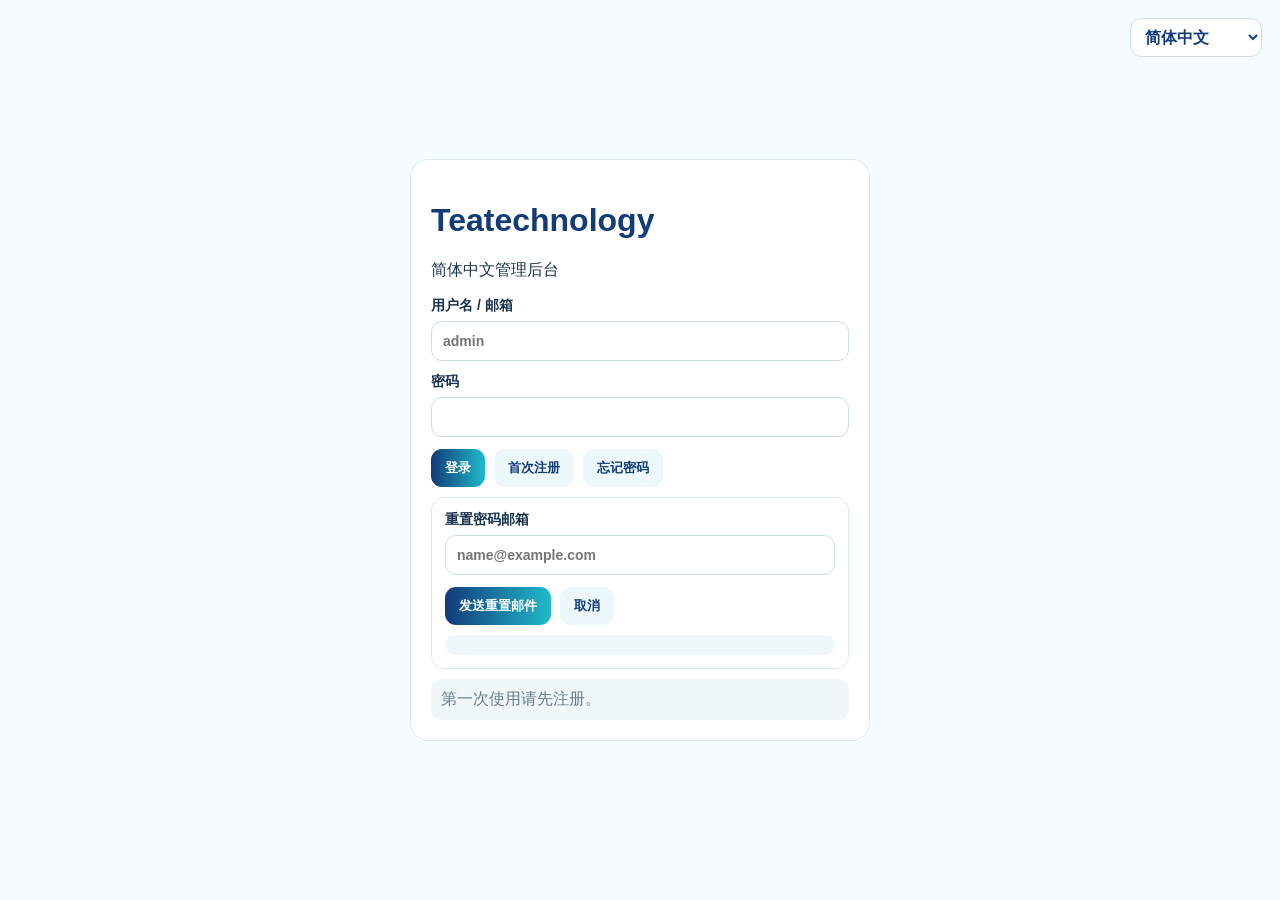
<file: admin/gallery.html>
<!doctype html><html lang="zh-CN"><head><meta charset="utf-8"><meta name="viewport" content="width=device-width,initial-scale=1"><title>首页图片管理</title><style>:root{--b:#123b7a;--c:#20b9c9;--l:#dce9f2;--m:#657b8d;--bg:#f5fbff}*{box-sizing:border-box}body{margin:0;font-family:Arial,"Microsoft YaHei",sans-serif;background:var(--bg);color:#17324d}.wrap{width:min(1000px,calc(100% - 28px));margin:auto;padding:28px 0 60px}.top{display:flex;justify-content:space-between;gap:12px;align-items:center;margin-bottom:18px}.card{background:#fff;border:1px solid var(--l);border-radius:18px;padding:20px;margin-bottom:16px}.btn{border:0;border-radius:11px;padding:10px 14px;background:linear-gradient(90deg,var(--b),var(--c));color:#fff;font-weight:800;cursor:pointer}.alt{background:#edf8fd;color:var(--b)}.danger{background:#fff1f0;color:#a52b20}.muted{color:var(--m);font-size:13px}.row{display:flex;gap:10px;flex-wrap:wrap;align-items:center}label{display:grid;gap:6px;font-weight:700;font-size:14px}input{border:1px solid #cddde8;border-radius:11px;padding:11px;font:inherit}.upload{display:grid;grid-template-columns:1fr 1fr auto;gap:12px;align-items:end}.list{display:grid;gap:12px}.item{display:grid;grid-template-columns:180px 1fr auto;gap:16px;align-items:center;border:1px solid var(--l);border-radius:14px;padding:12px}.thumb{width:180px;height:112px;border-radius:12px;object-fit:cover;background:#eef8fc}.controls{display:grid;gap:8px}.msg{padding:10px;border-radius:10px;background:#eef8fc;color:var(--m);margin-top:10px}@media(max-width:760px){.upload,.item{grid-template-columns:1fr}.thumb{width:100%;height:190px}}</style></head><body><div class="wrap"><div class="top"><div><h1 style="margin:0;color:var(--b)">首页图片管理</h1><div class="muted">上传后会自动用于首页轮播。支持 JPG / PNG / WebP，单张不超过 5MB。</div></div><a class="btn alt" href="./">返回后台</a></div><div class="card"><div class="upload"><label>选择图片<input id="file" type="file" accept="image/jpeg,image/png,image/webp"></label><label>图片说明（意大利语）<input id="alt" placeholder="Interno del negozio Teatechnology"></label><button id="uploadBtn" class="btn">上传图片</button></div><div id="msg" class="msg">请先从后台登录后再进入此页面。</div></div><div class="card"><div class="row" style="justify-content:space-between"><h2 style="margin:0;color:var(--b)">轮播图片</h2><button id="refresh" class="btn alt">刷新</button></div><div id="list" class="list" style="margin-top:14px"></div></div></div><script>const SB='https://pgnbacjlgnzmcsgfdxrn.supabase.co',KEY='sb_publishable_zMSq9XcCU_mChMK6hDuQLQ_vIP_jbaT';let token=localStorage.getItem('tea_token')||'',items=[];const $=x=>document.getElementById(x),E=s=>String(s??'').replace(/[&<>"']/g,c=>({'&':'&amp;','<':'&lt;','>':'&gt;','"':'&quot;',"'":'&#39;'}[c]));const H=()=>({apikey:KEY,Authorization:'Bearer '+token,'Content-Type':'application/json'});async function rest(p,o={}){let r=await fetch(SB+'/rest/v1/'+p,{method:o.method||'GET',headers:H(),body:o.body!==undefined?JSON.stringify(o.body):undefined});if(!r.ok)throw Error(await r.text());if(r.status===204)return null;let t=await r.text();return t?JSON.parse(t):null}async function check(){if(!token){location.href='./';return false}let r=await fetch(SB+'/auth/v1/user',{headers:{apikey:KEY,Authorization:'Bearer '+token}});if(!r.ok){location.href='./';return false}let u=await r.json(),a=await rest('admin_users?select=user_id&user_id=eq.'+u.id);if(!a.length){location.href='./';return false}msg.textContent='已登录，可以上传和管理首页图片。';return true}function storagePath(url){let mark='/storage/v1/object/public/site-media/';let i=url.indexOf(mark);return i<0?'':decodeURIComponent(url.slice(i+mark.length))}async function load(){items=await rest('media_assets?asset_type=eq.hero_gallery&select=*&order=sort_order.asc,created_at.asc');render()}function render(){list.innerHTML=items.length?items.map((x,i)=>'<div class="item"><img class="thumb" src="'+E(x.file_url)+'" alt=""><div class="controls"><label>说明<input id="alt-'+x.id+'" value="'+E(x.alt_text_it||'')+'"></label><label>顺序<input id="sort-'+x.id+'" type="number" value="'+Number(x.sort_order||i+1)+'"></label><label><span><input id="active-'+x.id+'" type="checkbox" '+(x.active?'checked':'')+'> 在网站显示</span></label></div><div class="controls"><button class="btn" onclick="saveItem(\''+x.id+'\')">保存</button><button class="btn alt" onclick="moveItem(\''+x.id+'\',-1)">上移</button><button class="btn alt" onclick="moveItem(\''+x.id+'\',1)">下移</button><button class="btn danger" onclick="delItem(\''+x.id+'\')">删除</button></div></div>').join(''):'<div class="muted">还没有图片。上传第一张后，首页会自动开始显示。</div>'}uploadBtn.onclick=async()=>{try{let f=file.files[0];if(!f)throw Error('请选择图片');if(f.size>5*1024*1024)throw Error('图片不能超过 5MB');if(!['image/jpeg','image/png','image/webp'].includes(f.type))throw Error('只支持 JPG / PNG / WebP');uploadBtn.disabled=true;msg.textContent='正在上传…';let ext=(f.name.split('.').pop()||'jpg').toLowerCase().replace(/[^a-z0-9]/g,'');let path='hero/'+Date.now()+'-'+Math.random().toString(36).slice(2)+'.'+ext;let r=await fetch(SB+'/storage/v1/object/site-media/'+encodeURIComponent(path).replace(/%2F/g,'/'),{method:'POST',headers:{apikey:KEY,Authorization:'Bearer '+token,'Content-Type':f.type,'x-upsert':'false'},body:f});if(!r.ok)throw Error(await r.text());let url=SB+'/storage/v1/object/public/site-media/'+path;let max=items.reduce((m,x)=>Math.max(m,Number(x.sort_order)||0),0);await rest('media_assets',{method:'POST',body:{label_zh:'首页轮播图',file_url:url,alt_text_it:alt.value.trim(),asset_type:'hero_gallery',sort_order:max+1,active:true}});file.value='';alt.value='';msg.textContent='上传成功。';await load()}catch(e){msg.textContent=e.message}finally{uploadBtn.disabled=false}};window.saveItem=async id=>{await rest('media_assets?id=eq.'+id,{method:'PATCH',body:{alt_text_it:$('alt-'+id).value.trim(),sort_order:Number($('sort-'+id).value)||0,active:$('active-'+id).checked}});await load()};window.moveItem=async(id,dir)=>{let i=items.findIndex(x=>x.id===id),j=i+dir;if(i<0||j<0||j>=items.length)return;let a=items[i],b=items[j],sa=Number(a.sort_order)||i+1,sb=Number(b.sort_order)||j+1;await rest('media_assets?id=eq.'+a.id,{method:'PATCH',body:{sort_order:sb}});await rest('media_assets?id=eq.'+b.id,{method:'PATCH',body:{sort_order:sa}});await load()};window.delItem=async id=>{if(!confirm('确定删除这张图片？'))return;let x=items.find(v=>v.id===id),p=x?storagePath(x.file_url):'';if(p){let r=await fetch(SB+'/storage/v1/object/site-media/'+encodeURIComponent(p).replace(/%2F/g,'/'),{method:'DELETE',headers:{apikey:KEY,Authorization:'Bearer '+token}});if(!r.ok)console.warn(await r.text())}await rest('media_assets?id=eq.'+id,{method:'DELETE'});await load()};refresh.onclick=load;(async()=>{if(await check())await load()})()</script></body></html>
</file>
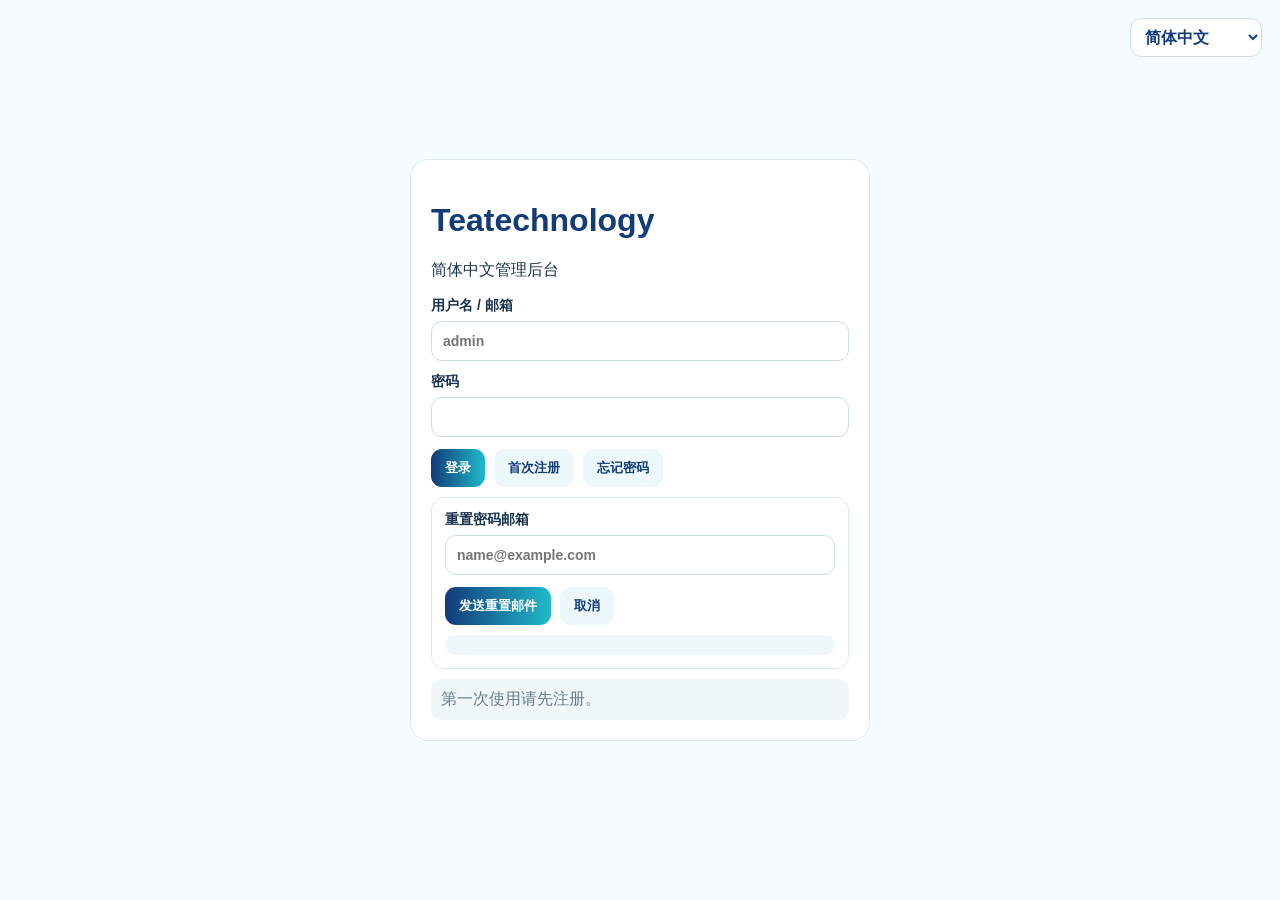
<file: admin/login.html>
<!doctype html>
<html lang="zh-CN"><head><meta charset="utf-8"><meta http-equiv="Cache-Control" content="no-cache, no-store, must-revalidate"><meta http-equiv="Pragma" content="no-cache"><meta http-equiv="Expires" content="0"><meta name="viewport" content="width=device-width,initial-scale=1"><title>Teatechnology 管理后台</title>
<style>:root{--b:#123b7a;--c:#20b9c9;--l:#dce9f2;--m:#657b8d;--bg:#f5fbff}*{box-sizing:border-box}body{margin:0;font-family:Arial,"Microsoft YaHei",sans-serif;background:var(--bg);color:#17324d}.wrap{width:min(1120px,calc(100% - 28px));margin:auto}.login{min-height:100vh;display:grid;place-items:center;position:relative}.card,.panel,.nav{background:#fff;border:1px solid var(--l);border-radius:18px;padding:20px}.login .card{width:min(460px,100%)}h1,h2{color:var(--b)}label{display:grid;gap:6px;font-weight:700;font-size:14px;margin-bottom:12px}input,textarea,select{border:1px solid #cddde8;border-radius:11px;padding:11px;font:inherit;background:#fff}.btn{border:0;border-radius:11px;padding:10px 14px;background:linear-gradient(90deg,var(--b),var(--c));color:#fff;font-weight:800;cursor:pointer}.alt{background:#edf8fd;color:var(--b)}.danger{background:#fff1f0;color:#a52b20}.muted{color:var(--m);font-size:13px}.row{display:flex;gap:9px;flex-wrap:wrap;align-items:center}.top{background:#fff;border-bottom:1px solid var(--l);padding:16px 0}.top .wrap{display:flex;justify-content:space-between;align-items:center;gap:14px;min-height:44px}.top .wrap>strong{display:flex;align-items:center;height:44px;line-height:1.2}.main{padding:24px 0 50px}.grid{display:grid;grid-template-columns:220px 1fr;gap:20px}.nav button,.nav a{width:100%;border:0;background:transparent;text-align:left;padding:10px;border-radius:9px;cursor:pointer;display:block;color:inherit;text-decoration:none;font:inherit}.nav button.active{background:#eaf8fd;color:var(--b);font-weight:800}.sec{display:none}.sec.active{display:block}.item{border:1px solid var(--l);border-radius:13px;padding:13px;margin-top:10px}.formgrid{display:grid;grid-template-columns:1fr 1fr;gap:12px}.msg{background:#f0f7fa;border-radius:10px;padding:10px;color:var(--m);margin-top:10px}.badge{display:inline-block;border-radius:999px;padding:4px 9px;font-size:12px;font-weight:800;background:#edf8fd;color:var(--b)}.badge.ok{background:#ecfbf2;color:#147a45}.badge.no{background:#fff1f0;color:#a52b20}.account-head{display:flex;justify-content:space-between;gap:12px;align-items:flex-start}.lang-select{min-width:132px;background:#fff;color:var(--b);font-weight:700;padding:9px 10px}.login-lang{position:absolute;top:18px;right:18px}.top-actions{display:flex;align-items:center;gap:10px;flex-wrap:wrap;justify-content:flex-end}.top-actions .lang-select,.top-actions .btn{height:44px;margin:0}.top-actions #who{display:flex;align-items:center;height:44px;line-height:1.2}#prices>.row{align-items:center;min-height:48px;margin-bottom:4px}#prices>.row h2{margin:0;line-height:1.2}#prices>.row .btn{height:44px}.price-toolbar{display:grid;grid-template-columns:repeat(3,minmax(0,1fr));gap:14px 12px;margin:18px 0 12px;padding:14px;background:#f7fbfe;border:1px solid var(--l);border-radius:14px;align-items:end}.price-toolbar label{margin:0;display:grid;grid-template-rows:20px 46px;gap:6px}.price-toolbar label>span{display:flex;align-items:flex-end;line-height:20px}.price-toolbar select,.price-toolbar input{width:100%;height:46px;margin:0}.price-summary{display:flex;justify-content:space-between;align-items:center;gap:10px;margin:8px 0 10px}.table-wrap{width:100%;overflow:auto;border:1px solid var(--l);border-radius:14px}.price-table{width:100%;border-collapse:collapse;min-width:1180px;background:#fff}.price-table th{position:sticky;top:0;background:#edf8fd;color:var(--b);font-size:13px;text-align:left;padding:10px;border-bottom:1px solid var(--l);white-space:nowrap}.price-table td{padding:8px;border-bottom:1px solid var(--l);vertical-align:top}.price-table tr:last-child td{border-bottom:0}.price-table input,.price-table select{width:100%;min-width:90px;padding:8px;border-radius:8px}.price-table .model-input{min-width:150px}.price-table .service-input{min-width:190px}.price-table .note-input{min-width:150px;margin-top:6px;font-size:12px}.price-table .price-input{width:90px;min-width:90px}.price-table .quality-select{min-width:105px}.price-table .checkcell{text-align:center;vertical-align:middle}.price-table .actioncell{white-space:nowrap;vertical-align:middle}.price-table .actioncell .btn{padding:8px 10px;margin:2px;font-size:12px}.price-empty{padding:22px;text-align:center;color:var(--m)}@media(max-width:780px){.grid{grid-template-columns:1fr}.nav{display:grid;grid-template-columns:repeat(2,1fr)}.formgrid{grid-template-columns:1fr}.top .wrap{align-items:flex-start}.login-lang{top:12px;right:12px}.price-toolbar{grid-template-columns:1fr 1fr}.price-summary{align-items:flex-start;flex-direction:column}}@media(max-width:500px){.price-toolbar{grid-template-columns:1fr}}</style></head>
<body>
<div id="login" class="login"><div class="login-lang"><select id="langLogin" class="lang-select"><option value="zh">简体中文</option><option value="it">Italiano</option><option value="en">English</option></select></div><div class="card"><h1>Teatechnology</h1><p data-i18n="subtitle">管理后台</p><label><span data-i18n="identifier">用户名 / 邮箱</span><input id="email" type="text" autocomplete="username" placeholder="admin"></label><label><span data-i18n="password">密码</span><input id="password" type="password" autocomplete="current-password"></label><div class="row"><button id="loginBtn" class="btn" data-i18n="login">登录</button><button id="signupBtn" class="btn alt" data-i18n="signup">首次注册</button><button id="forgotBtn" class="btn alt" data-i18n="forgotPassword">忘记密码</button></div><div id="forgotBox" class="item hidden"><label><span data-i18n="resetEmail">重置密码邮箱</span><input id="resetEmail" type="email" autocomplete="email" placeholder="name@example.com"></label><div class="row"><button id="sendReset" class="btn" data-i18n="sendReset">发送重置邮件</button><button id="cancelForgot" class="btn alt" data-i18n="cancel">取消</button></div><div id="forgotMsg" class="msg hidden"></div></div><div id="msg" class="msg" data-i18n="first">第一次使用请先注册。</div></div></div>
<div id="resetView" class="login" style="display:none"><div class="card"><h1>Teatechnology</h1><p data-i18n="setNewPassword">设置新密码</p><label><span data-i18n="newPassword">新密码</span><input id="recoveryPassword" type="password" autocomplete="new-password"></label><label><span data-i18n="confirmPassword">确认新密码</span><input id="recoveryPassword2" type="password" autocomplete="new-password"></label><button id="resetPasswordBtn" class="btn" data-i18n="saveNewPassword">保存新密码</button><div id="recoveryMsg" class="msg"></div></div></div>
<div id="app" style="display:none"><div class="top"><div class="wrap"><strong data-i18n="title">Teatechnology 管理后台</strong><div class="top-actions"><select id="langApp" class="lang-select"><option value="zh">简体中文</option><option value="it">Italiano</option><option value="en">English</option></select><span id="who"></span><button id="logoutBtn" class="btn alt" data-i18n="logout">退出</button></div></div></div><div class="wrap main"><div class="grid"><div id="nav" class="nav"><button class="active" data-tab="store" data-i18n="store">门店资料</button><button data-tab="services" data-i18n="services">服务项目</button><button data-tab="hours" data-i18n="hours">营业时间</button><button data-tab="prices" data-i18n="prices">维修价格</button><a href="repairs.html">维修开单</a><button data-tab="faqs">FAQ</button><button data-tab="inq" data-i18n="inq">客户询价</button><button data-tab="accounts" data-i18n="accounts">账号管理</button></div><div>
<section id="store" class="panel sec active"><h2 data-i18n="store">门店资料</h2><div class="formgrid"><label><span data-i18n="brand">品牌</span><input id="brand_name"></label><label><span data-i18n="phone">电话</span><input id="phone"></label></div><label><span data-i18n="address">地址</span><input id="address"></label><label><span data-i18n="heroTitle">首页主标题（意大利语）</span><input id="hero_title_it"></label><label><span data-i18n="heroSubtitle">首页副标题（意大利语）</span><textarea id="hero_subtitle_it" rows="3"></textarea></label><label>Logo URL<input id="logo_url"></label><button id="saveStore" class="btn" data-i18n="save">保存</button><div id="storeMsg" class="msg"></div></section>
<section id="services" class="panel sec"><div class="row"><h2 data-i18n="services">服务项目</h2><button id="addService" class="btn" data-i18n="add">新增</button></div><div id="servicesList"></div></section>
<section id="hours" class="panel sec"><h2 data-i18n="hours">营业时间</h2><div id="hoursList"></div><button id="saveHours" class="btn" data-i18n="save">保存</button></section>
<section id="prices" class="panel sec"><div class="row"><h2 data-i18n="prices">维修价格</h2><button id="addPrice" class="btn" data-i18n="add">新增</button></div><p class="muted" data-i18n="pricesHelp">这里的启用价格会直接显示在前台价格查询模块。</p><div class="price-toolbar"><label><span data-i18n="priceBrand">品牌</span><select id="priceBrandFilter"></select></label><label><span data-i18n="device">设备类型</span><select id="priceDeviceFilter"></select></label><label><span data-i18n="series">系列</span><select id="priceSeriesFilter"></select></label><label><span data-i18n="model">型号</span><select id="priceModelFilter"></select></label><label><span data-i18n="quality">配件质量</span><select id="priceQualityFilter"></select></label><label><span data-i18n="search">搜索</span><input id="priceSearch" type="search" placeholder="iPhone 16 Pro Max"></label></div><div class="price-summary"><span id="priceCount" class="muted"></span><button id="clearPriceFilters" class="btn alt" data-i18n="clearFilters">清除筛选</button></div><div id="pricesList"></div></section>
<section id="faqs" class="panel sec"><div class="row"><h2>FAQ</h2><button id="addFaq" class="btn" data-i18n="add">新增</button></div><div id="faqsList"></div></section>
<section id="inq" class="panel sec"><h2 data-i18n="inq">客户询价</h2><div id="inqList"></div></section>
<section id="accounts" class="panel sec"><div class="account-head"><div><h2 style="margin-top:0" data-i18n="accounts">账号管理</h2><p class="muted" data-i18n="accountsHelp">批准后才能进入管理后台。</p></div><button id="refreshAccounts" class="btn alt" data-i18n="refresh">刷新</button></div><div class="row" style="margin:0 0 12px"><button id="togglePasswordBox" class="btn alt" data-i18n="changeMyPassword">修改我的密码</button></div><div id="passwordBox" class="item hidden"><h3 style="margin:0 0 12px;color:var(--b)" data-i18n="changeMyPassword">修改我的密码</h3><div class="formgrid"><label><span data-i18n="currentPassword">当前密码</span><input id="currentPassword" type="password" autocomplete="current-password"></label><label><span data-i18n="newPassword">新密码</span><input id="newPassword" type="password" autocomplete="new-password"></label><label><span data-i18n="confirmPassword">确认新密码</span><input id="confirmNewPassword" type="password" autocomplete="new-password"></label></div><div class="row"><button id="changePasswordBtn" class="btn" data-i18n="changePassword">修改密码</button><button id="cancelPasswordBox" class="btn alt" data-i18n="cancel">取消</button></div><div id="passwordMsg" class="msg hidden"></div></div><div id="accountsMsg" class="msg"></div><div id="accountsList"></div></section>
</div></div></div></div>
<script>
const SB='https://pgnbacjlgnzmcsgfdxrn.supabase.co',KEY='sb_publishable_zMSq9XcCU_mChMK6hDuQLQ_vIP_jbaT';let token=localStorage.getItem('tea_token')||'',user,store={},services=[],hours=[],prices=[],faqs=[],inq=[],accounts=[],lang=localStorage.getItem('tea_admin_lang')||'zh';const $=x=>document.getElementById(x),E=s=>String(s??'').replace(/[&<>"']/g,c=>({'&':'&amp;','<':'&lt;','>':'&gt;','"':'&quot',"'":'&#39;'}[c]));
const L={zh:{title:'Teatechnology 管理后台',subtitle:'简体中文管理后台',email:'邮箱',identifier:'用户名 / 邮箱',username:'用户名',password:'密码',login:'登录',signup:'首次注册',first:'第一次使用请先注册。',forgotPassword:'忘记密码',resetEmail:'重置密码邮箱',sendReset:'发送重置邮件',cancel:'取消',resetSent:'重置邮件已发送，请检查邮箱。',setNewPassword:'设置新密码',newPassword:'新密码',confirmPassword:'确认新密码',saveNewPassword:'保存新密码',changeMyPassword:'修改我的密码',currentPassword:'当前密码',changePassword:'修改密码',passwordMismatch:'两次输入的新密码不一致。',passwordTooShort:'新密码至少需要 8 位。',passwordChanged:'密码已修改。',passwordChangedLogin:'密码已修改，请使用新密码登录。',wrongCurrentPassword:'当前密码不正确。',logout:'退出',store:'门店资料',services:'服务项目',hours:'营业时间',prices:'维修价格',inq:'客户询价',accounts:'账号管理',brand:'品牌',priceBrand:'品牌',phone:'电话',address:'地址',heroTitle:'首页主标题（意大利语）',heroSubtitle:'首页副标题（意大利语）',save:'保存',saved:'已保存',add:'新增',delete:'删除',visible:'网站显示',public:'对外显示',start:'开始',end:'结束',question:'问题',answer:'回答',status:'状态',new:'新询价',contacted:'已联系',closed:'已完成',refresh:'刷新',accountsHelp:'批准后才能进入管理后台。',pricesHelp:'这里的启用价格会直接显示在前台价格查询模块。可按品牌、设备、系列、型号和配件质量筛选。维修项目顺序由系统自动管理，原装始终优先于组装。',device:'设备类型',series:'系列',model:'型号',quality:'配件质量',original:'原装',compatible:'组装',service:'维修项目（意大利语）',price:'价格 (€)',active:'启用',source:'备注',search:'搜索',allBrands:'全部品牌',allDevices:'全部设备',allSeries:'全部系列',allModels:'全部型号',allQualities:'全部质量',clearFilters:'清除筛选',actions:'操作',shown:n=>'当前显示 '+n+' 条',noPriceMatches:'没有符合筛选条件的价格记录',registered:n=>'共 '+n+' 个注册账号',approve:'批准为管理员',revoke:'撤销管理员',self:'当前账号',verified:'邮箱已验证',unverified:'邮箱未验证',admin:'管理员',normal:'普通账号',confirmDelete:'确定删除？',confirmApprove:'确定批准这个账号成为管理员？',confirmRevoke:'确定撤销这个账号的管理员权限？',expired:'登录已过期',noPermission:'账号已注册，但还没有管理员权限。请让现有管理员批准。',signupOk:'注册成功，请完成邮箱确认后登录。',signupEmailOnly:'首次注册请填写邮箱地址。',usernamePrompt:'请输入这个管理员的登录用户名（3-32位，可用字母、数字、点、下划线、横线）',usernameInvalid:'用户名需为3-32位，只能使用字母、数字、点、下划线和横线。',usernameSaved:'用户名已保存',saveUsername:'保存用户名'},it:{title:'Pannello amministrativo Teatechnology',subtitle:'Pannello amministrativo',email:'Email',identifier:'Username / Email',username:'Username',password:'Password',login:'Accedi',signup:'Prima registrazione',first:'Al primo utilizzo, registrati prima.',forgotPassword:'Password dimenticata',resetEmail:'Email per reimpostare la password',sendReset:'Invia email di reset',cancel:'Annulla',resetSent:'Email di reimpostazione inviata. Controlla la posta.',setNewPassword:'Imposta nuova password',newPassword:'Nuova password',confirmPassword:'Conferma nuova password',saveNewPassword:'Salva nuova password',changeMyPassword:'Cambia la mia password',currentPassword:'Password attuale',changePassword:'Cambia password',passwordMismatch:'Le nuove password non coincidono.',passwordTooShort:'La nuova password deve avere almeno 8 caratteri.',passwordChanged:'Password modificata.',passwordChangedLogin:'Password modificata. Accedi con la nuova password.',wrongCurrentPassword:'La password attuale non è corretta.',logout:'Esci',store:'Dati negozio',services:'Servizi',hours:'Orari',prices:'Prezzi riparazioni',inq:'Richieste clienti',accounts:'Gestione account',brand:'Marchio',priceBrand:'Marca',phone:'Telefono',address:'Indirizzo',heroTitle:'Titolo homepage (italiano)',heroSubtitle:'Sottotitolo homepage (italiano)',save:'Salva',saved:'Salvato',add:'Aggiungi',delete:'Elimina',visible:'Visibile sul sito',public:'Mostra pubblicamente',start:'Apertura',end:'Chiusura',question:'Domanda',answer:'Risposta',status:'Stato',new:'Nuova',contacted:'Contattato',closed:'Completata',refresh:'Aggiorna',accountsHelp:'Gli account devono essere approvati per accedere.',pricesHelp:'I prezzi attivi qui vengono mostrati direttamente sul sito. L’ordine dei servizi è gestito automaticamente e Originale viene sempre prima di Compatibile.',device:'Tipo dispositivo',series:'Serie',model:'Modello',quality:'Qualità ricambio',original:'Originale',compatible:'Compatibile',service:'Servizio (italiano)',price:'Prezzo (€)',active:'Attivo',source:'Nota',search:'Cerca',allBrands:'Tutte le marche',allDevices:'Tutti i dispositivi',allSeries:'Tutte le serie',allModels:'Tutti i modelli',allQualities:'Tutte le qualità',clearFilters:'Cancella filtri',actions:'Azioni',shown:n=>n+' risultati',noPriceMatches:'Nessun prezzo corrisponde ai filtri',registered:n=>n+' account registrati',approve:'Approva come admin',revoke:'Revoca admin',self:'Account corrente',verified:'Email verificata',unverified:'Email non verificata',admin:'Amministratore',normal:'Account normale',confirmDelete:'Confermi di voler eliminare?',confirmApprove:'Approvare come amministratore?',confirmRevoke:'Revocare i permessi amministratore?',expired:'Sessione scaduta',noPermission:'Account registrato ma non ancora autorizzato.',signupOk:'Registrazione completata. Conferma l’email prima di accedere.',signupEmailOnly:'Per la prima registrazione usa un indirizzo email.',usernamePrompt:'Inserisci il nome utente amministratore (3-32 caratteri: lettere, numeri, punto, underscore o trattino)',usernameInvalid:'Il nome utente deve avere 3-32 caratteri validi.',usernameSaved:'Nome utente salvato',saveUsername:'Salva username'},en:{title:'Teatechnology Admin Panel',subtitle:'Administration panel',email:'Email',identifier:'Username / Email',username:'Username',password:'Password',login:'Sign in',signup:'First-time sign up',first:'If this is your first time, sign up first.',forgotPassword:'Forgot password',resetEmail:'Password reset email',sendReset:'Send reset email',cancel:'Cancel',resetSent:'Password reset email sent. Check your inbox.',setNewPassword:'Set a new password',newPassword:'New password',confirmPassword:'Confirm new password',saveNewPassword:'Save new password',changeMyPassword:'Change my password',currentPassword:'Current password',changePassword:'Change password',passwordMismatch:'The new passwords do not match.',passwordTooShort:'The new password must be at least 8 characters.',passwordChanged:'Password changed.',passwordChangedLogin:'Password changed. Sign in with your new password.',wrongCurrentPassword:'The current password is incorrect.',logout:'Sign out',store:'Store details',services:'Services',hours:'Business hours',prices:'Repair prices',inq:'Customer inquiries',accounts:'Account management',brand:'Brand',priceBrand:'Brand',phone:'Phone',address:'Address',heroTitle:'Homepage title (Italian)',heroSubtitle:'Homepage subtitle (Italian)',save:'Save',saved:'Saved',add:'Add',delete:'Delete',visible:'Show on website',public:'Show publicly',start:'Open',end:'Close',question:'Question',answer:'Answer',status:'Status',new:'New',contacted:'Contacted',closed:'Completed',refresh:'Refresh',accountsHelp:'Accounts must be approved before admin access.',pricesHelp:'Active prices here are shown directly on the public website. Service order is managed automatically and Original always appears before Aftermarket.',device:'Device type',series:'Series',model:'Model',quality:'Part quality',original:'Original',compatible:'Aftermarket',service:'Service (Italian)',price:'Price (€)',active:'Active',source:'Note',search:'Search',allBrands:'All brands',allDevices:'All devices',allSeries:'All series',allModels:'All models',allQualities:'All qualities',clearFilters:'Clear filters',actions:'Actions',shown:n=>n+' results',noPriceMatches:'No repair prices match these filters',registered:n=>n+' registered accounts',approve:'Approve as admin',revoke:'Revoke admin',self:'Current account',verified:'Email verified',unverified:'Email unverified',admin:'Administrator',normal:'Standard account',confirmDelete:'Delete this item?',confirmApprove:'Approve this account as administrator?',confirmRevoke:'Revoke administrator access?',expired:'Session expired',noPermission:'Account is registered but not approved for admin access.',signupOk:'Registration successful. Confirm your email before signing in.',signupEmailOnly:'Use an email address for first-time sign up.',usernamePrompt:'Enter the administrator username (3-32 chars: letters, numbers, dot, underscore or hyphen)',usernameInvalid:'Username must be 3-32 valid characters.',usernameSaved:'Username saved',saveUsername:'Save username'}};
const t=(k,...a)=>{let v=(L[lang]||L.zh)[k];return typeof v==='function'?v(...a):(v||k)},locale=()=>lang==='it'?'it-IT':lang==='en'?'en-US':'zh-CN',qualityText=q=>q==='originale'?t('original'):q==='compatibile'?t('compatible'):q,qualityRank=q=>q==='originale'?0:q==='compatibile'?1:99;function applyLanguage(){document.documentElement.lang=lang==='zh'?'zh-CN':lang;document.title=t('title');langLogin.value=lang;langApp.value=lang;document.querySelectorAll('[data-i18n]').forEach(x=>x.textContent=t(x.dataset.i18n));if(app.style.display!=='none')render()}function setLanguage(v){lang=v;localStorage.setItem('tea_admin_lang',v);applyLanguage();if(accounts.length)renderAccounts()}langLogin.onchange=e=>setLanguage(e.target.value);langApp.onchange=e=>setLanguage(e.target.value);
const H=()=>{let h={apikey:KEY,'Content-Type':'application/json'};if(token)h.Authorization='Bearer '+token;return h};async function auth(p,b){let r=await fetch(SB+'/auth/v1/'+p,{method:'POST',headers:{apikey:KEY,'Content-Type':'application/json'},body:JSON.stringify(b)}),j=await r.json();if(!r.ok)throw Error(j.msg||j.message||'Error');return j}async function authUsername(username,password){let r=await fetch(SB+'/functions/v1/teatechnology-username-login',{method:'POST',headers:{apikey:KEY,'Content-Type':'application/json'},body:JSON.stringify({username,password})}),j=await r.json();if(!r.ok)throw Error(j.message||'Error');return j}async function updatePassword(newPassword,accessToken=token){let r=await fetch(SB+'/auth/v1/user',{method:'PUT',headers:{apikey:KEY,Authorization:'Bearer '+accessToken,'Content-Type':'application/json'},body:JSON.stringify({password:newPassword})}),j=await r.json();if(!r.ok)throw Error(j.msg||j.message||'Error');return j}async function rest(p,o={}){let r=await fetch(SB+'/rest/v1/'+p,{method:o.method||'GET',headers:H(),body:o.body!==undefined?JSON.stringify(o.body):undefined});if(!r.ok)throw Error(await r.text());if(r.status===204)return null;let x=await r.text();return x?JSON.parse(x):null}async function restAll(p){let all=[],offset=0,size=1000;for(;;){let batch=await rest(p+(p.includes('?')?'&':'?')+'limit='+size+'&offset='+offset);all.push(...batch);if(batch.length<size)return all;offset+=size}}async function me(){let r=await fetch(SB+'/auth/v1/user',{headers:{apikey:KEY,Authorization:'Bearer '+token}});if(!r.ok)throw Error(t('expired'));return r.json()}
async function boot(){try{user=await me();let a=await rest('admin_users?select=user_id,username&user_id=eq.'+user.id);if(!a.length){msg.textContent=t('noPermission');localStorage.removeItem('tea_token');token='';return}login.style.display='none';app.style.display='block';who.textContent=a[0].username||user.email||'';await load();applyLanguage()}catch(e){msg.textContent=e.message}}
async function load(){[store,services,hours,prices,faqs,inq]=await Promise.all([rest('site_settings?singleton_key=eq.main&select=*').then(x=>x[0]||{}),rest('services?select=*&order=sort_order.asc'),rest('business_hours?select=*&order=day_of_week.asc'),restAll('repair_prices?select=*&order=brand.asc,device_type.asc,series.asc,model.asc,sort_order.asc,id.asc'),rest('faqs?select=*&order=sort_order.asc'),rest('inquiries?select=*&order=created_at.desc')]);render()}
function optionList(allLabel,values,current,lab=v=>v){return '<option value="">'+E(allLabel)+'</option>'+values.map(v=>'<option value="'+E(v)+'" '+(v===current?'selected':'')+'>'+E(lab(v))+'</option>').join('')}function nextSortOrder(brand,model,quality){let nums=prices.filter(x=>x.brand===brand&&x.model===model&&x.part_quality===quality).map(x=>Number(x.sort_order)||0);return (nums.length?Math.max(...nums):0)+1}
function renderPriceManager(){let b=priceBrandFilter.value||'',d=priceDeviceFilter.value||'',s=priceSeriesFilter.value||'',m=priceModelFilter.value||'',qf=priceQualityFilter.value||'',q=(priceSearch.value||'').trim().toLowerCase();let brands=[...new Set(prices.map(x=>x.brand).filter(Boolean))].sort((a,b)=>a.localeCompare(b));if(b&&!brands.includes(b))b='';priceBrandFilter.innerHTML=optionList(t('allBrands'),brands,b);let byBrand=prices.filter(x=>!b||x.brand===b),devices=[...new Set(byBrand.map(x=>x.device_type).filter(Boolean))].sort((a,b)=>a.localeCompare(b));if(d&&!devices.includes(d))d='';priceDeviceFilter.innerHTML=optionList(t('allDevices'),devices,d);let byDevice=byBrand.filter(x=>!d||x.device_type===d),series=[...new Set(byDevice.map(x=>x.series).filter(Boolean))].sort((a,b)=>a.localeCompare(b));if(s&&!series.includes(s))s='';priceSeriesFilter.innerHTML=optionList(t('allSeries'),series,s);let bySeries=byDevice.filter(x=>!s||x.series===s),models=[...new Set(bySeries.map(x=>x.model).filter(Boolean))].sort((a,b)=>a.localeCompare(b,undefined,{numeric:true}));if(m&&!models.includes(m))m='';priceModelFilter.innerHTML=optionList(t('allModels'),models,m);let byModel=bySeries.filter(x=>!m||x.model===m),qualities=[...new Set(byModel.map(x=>x.part_quality).filter(Boolean))].sort((a,b)=>qualityRank(a)-qualityRank(b)||a.localeCompare(b));if(qf&&!qualities.includes(qf))qf='';priceQualityFilter.innerHTML=optionList(t('allQualities'),qualities,qf,qualityText);let rows=prices.filter(x=>(!b||x.brand===b)&&(!d||x.device_type===d)&&(!s||x.series===s)&&(!m||x.model===m)&&(!qf||x.part_quality===qf));if(q)rows=rows.filter(x=>[x.brand,x.device_type,x.series,x.model,x.part_quality,x.service_name_it,x.source_note].some(v=>String(v||'').toLowerCase().includes(q)));rows.sort((a,b)=>a.brand.localeCompare(b.brand)||a.device_type.localeCompare(b.device_type)||a.series.localeCompare(b.series,undefined,{numeric:true})||a.model.localeCompare(b.model,undefined,{numeric:true})||qualityRank(a.part_quality)-qualityRank(b.part_quality)||(Number(a.sort_order)||0)-(Number(b.sort_order)||0)||String(a.service_name_it||'').localeCompare(String(b.service_name_it||'')));priceCount.textContent=t('shown',rows.length);if(!rows.length){pricesList.innerHTML='<div class="price-empty">'+t('noPriceMatches')+'</div>';return}pricesList.innerHTML='<div class="table-wrap"><table class="price-table"><thead><tr><th>'+t('priceBrand')+'</th><th>'+t('device')+'</th><th>'+t('series')+'</th><th>'+t('model')+'</th><th>'+t('quality')+'</th><th>'+t('service')+'</th><th>'+t('price')+'</th><th>'+t('active')+'</th><th>'+t('actions')+'</th></tr></thead><tbody>'+rows.map(p=>'<tr><td><input id="pb-'+p.id+'" value="'+E(p.brand)+'"></td><td><input id="pd-'+p.id+'" value="'+E(p.device_type)+'"></td><td><input id="ps-'+p.id+'" value="'+E(p.series)+'"></td><td><input class="model-input" id="pm-'+p.id+'" value="'+E(p.model)+'"></td><td><select class="quality-select" id="pq-'+p.id+'"><option value="originale" '+(p.part_quality==='originale'?'selected':'')+'>'+t('original')+'</option><option value="compatibile" '+(p.part_quality==='compatibile'?'selected':'')+'>'+t('compatible')+'</option></select></td><td><input class="service-input" id="pn-'+p.id+'" value="'+E(p.service_name_it)+'"><input class="note-input" id="px-'+p.id+'" value="'+E(p.source_note||'')+'" placeholder="'+E(t('source'))+'"></td><td><input class="price-input" id="pp-'+p.id+'" type="number" step="0.01" value="'+(p.price_eur==null?'':E(p.price_eur))+'"></td><td class="checkcell"><input id="pa-'+p.id+'" type="checkbox" '+(p.active?'checked':'')+'></td><td class="actioncell"><button class="btn" onclick="savePrice(\''+p.id+'\')">'+t('save')+'</button><button class="btn danger" onclick="delPrice(\''+p.id+'\')">'+t('delete')+'</button></td></tr>').join('')+'</tbody></table></div>'}
function render(){['brand_name','phone','address','hero_title_it','hero_subtitle_it','logo_url'].forEach(k=>$(k).value=store[k]||'');servicesList.innerHTML=services.map(s=>'<div class="item"><label>'+t('service')+'<input id="st-'+s.id+'" value="'+E(s.title_it)+'"></label><label>'+t('source')+'<textarea id="sd-'+s.id+'">'+E(s.description_it||'')+'</textarea></label><label><input id="sa-'+s.id+'" type="checkbox" '+(s.active?'checked':'')+'> '+t('visible')+'</label><div class="row"><button class="btn" onclick="saveService(\''+s.id+'\')">'+t('save')+'</button><button class="btn danger" onclick="delService(\''+s.id+'\')">'+t('delete')+'</button></div></div>').join('');let names=['','Lunedì','Martedì','Mercoledì','Giovedì','Venerdì','Sabato','Domenica'];hoursList.innerHTML=names.slice(1).map((n,i)=>{let d=i+1,h=hours.find(x=>x.day_of_week===d)||{day_name_it:n,published:false};return '<div class="item"><strong>'+E(h.day_name_it||n)+'</strong><div class="formgrid"><label>'+t('start')+'<input id="ho-'+d+'" type="time" value="'+String(h.open_time||'').slice(0,5)+'"></label><label>'+t('end')+'<input id="hc-'+d+'" type="time" value="'+String(h.close_time||'').slice(0,5)+'"></label></div><label><input id="hp-'+d+'" type="checkbox" '+(h.published?'checked':'')+'> '+t('public')+'</label></div>'}).join('');renderPriceManager();faqsList.innerHTML=faqs.map(f=>'<div class="item"><label>'+t('question')+'<input id="fq-'+f.id+'" value="'+E(f.question_it)+'"></label><label>'+t('answer')+'<textarea id="fa-'+f.id+'">'+E(f.answer_it)+'</textarea></label><label><input id="fx-'+f.id+'" type="checkbox" '+(f.active?'checked':'')+'> '+t('visible')+'</label><div class="row"><button class="btn" onclick="saveFaq(\''+f.id+'\')">'+t('save')+'</button><button class="btn danger" onclick="delFaq(\''+f.id+'\')">'+t('delete')+'</button></div></div>').join('');inqList.innerHTML=inq.map(i=>'<div class="item"><strong>'+E(i.name||'-')+'</strong><p>'+E(i.phone||'')+' '+E(i.email||'')+'</p><p>'+E(i.device||'')+'<br>'+E(i.message||'')+'</p><label>'+t('status')+'<select onchange="setInq(\''+i.id+'\',this.value)"><option value="new" '+(i.status==='new'?'selected':'')+'>'+t('new')+'</option><option value="contacted" '+(i.status==='contacted'?'selected':'')+'>'+t('contacted')+'</option><option value="closed" '+(i.status==='closed'?'selected':'')+'>'+t('closed')+'</option></select></label></div>').join('')}
priceBrandFilter.onchange=()=>{priceDeviceFilter.value='';priceSeriesFilter.value='';priceModelFilter.value='';priceQualityFilter.value='';renderPriceManager()};priceDeviceFilter.onchange=()=>{priceSeriesFilter.value='';priceModelFilter.value='';priceQualityFilter.value='';renderPriceManager()};priceSeriesFilter.onchange=()=>{priceModelFilter.value='';priceQualityFilter.value='';renderPriceManager()};priceModelFilter.onchange=()=>{priceQualityFilter.value='';renderPriceManager()};priceQualityFilter.onchange=renderPriceManager;priceSearch.oninput=renderPriceManager;clearPriceFilters.onclick=()=>{priceBrandFilter.value='';priceDeviceFilter.value='';priceSeriesFilter.value='';priceModelFilter.value='';priceQualityFilter.value='';priceSearch.value='';renderPriceManager()};
async function loadAccounts(){accountsMsg.textContent='…';try{const [u,a]=await Promise.all([rest('user_directory?select=*&order=created_at.desc'),rest('admin_users?select=user_id,username')]),m=new Map(a.map(x=>[x.user_id,x.username||'']));accounts=u.map(x=>({...x,is_admin:m.has(x.user_id),username:m.get(x.user_id)||''}));renderAccounts()}catch(e){accountsMsg.textContent=e.message}}function renderAccounts(){accountsMsg.textContent=t('registered',accounts.length);accountsList.innerHTML=accounts.map(a=>{let self=user&&a.user_id===user.id,action=self?'<span class="muted">'+t('self')+'</span>':a.is_admin?'<button class="btn danger" onclick="setAdmin(\''+a.user_id+'\',false)">'+t('revoke')+'</button>':'<button class="btn" onclick="setAdmin(\''+a.user_id+'\',true)">'+t('approve')+'</button>',username=a.is_admin?'<div class="row" style="margin-top:10px"><input id="un-'+a.user_id+'" value="'+E(a.username||'')+'" placeholder="admin" style="max-width:220px"><button class="btn alt" onclick="saveUsername(\''+a.user_id+'\')">'+t('saveUsername')+'</button></div>':'';return '<div class="item"><div class="account-head"><div><strong>'+E(a.email||'-')+'</strong>'+username+'<div class="row" style="margin-top:8px"><span class="badge '+(a.email_confirmed?'ok':'no')+'">'+t(a.email_confirmed?'verified':'unverified')+'</span><span class="badge '+(a.is_admin?'ok':'')+'">'+t(a.is_admin?'admin':'normal')+'</span></div></div>'+action+'</div><p class="muted">'+E(new Date(a.created_at).toLocaleString(locale()))+'</p></div>'}).join('')}
window.saveUsername=async id=>{let v=$('un-'+id).value.trim();if(!/^[A-Za-z0-9._-]{3,32}$/.test(v)){accountsMsg.textContent=t('usernameInvalid');return}try{await rest('admin_users?user_id=eq.'+id,{method:'PATCH',body:{username:v}});accountsMsg.textContent=t('usernameSaved');if(user&&id===user.id)who.textContent=v;await loadAccounts()}catch(e){accountsMsg.textContent=e.message}};
window.setAdmin=async(id,on)=>{if(!confirm(on?t('confirmApprove'):t('confirmRevoke')))return;if(on){let a=accounts.find(x=>x.user_id===id),base=String(a&&a.email?a.email.split('@')[0]:'admin').replace(/[^A-Za-z0-9._-]/g,'').slice(0,32);if(base.length<3)base='admin';let username=prompt(t('usernamePrompt'),base);if(username===null)return;username=username.trim();if(!/^[A-Za-z0-9._-]{3,32}$/.test(username)){accountsMsg.textContent=t('usernameInvalid');return}await rest('admin_users',{method:'POST',body:{user_id:id,role:'admin',username}})}else await rest('admin_users?user_id=eq.'+id,{method:'DELETE'});loadAccounts()};forgotBtn.onclick=()=>{forgotBox.classList.toggle('hidden');forgotMsg.classList.add('hidden');if(!forgotBox.classList.contains('hidden')&&email.value.includes('@'))resetEmail.value=email.value.trim()};cancelForgot.onclick=()=>forgotBox.classList.add('hidden');togglePasswordBox.onclick=()=>{passwordBox.classList.toggle('hidden');passwordMsg.classList.add('hidden');if(!passwordBox.classList.contains('hidden'))currentPassword.focus()};cancelPasswordBox.onclick=()=>{passwordBox.classList.add('hidden');passwordMsg.classList.add('hidden');currentPassword.value='';newPassword.value='';confirmNewPassword.value=''};sendReset.onclick=async()=>{let e=resetEmail.value.trim();forgotMsg.classList.remove('hidden');if(!e.includes('@')){forgotMsg.textContent=t('signupEmailOnly');return}try{sendReset.disabled=true;let redirect=location.origin+location.pathname;await auth('recover?redirect_to='+encodeURIComponent(redirect),{email:e});forgotMsg.textContent=t('resetSent')}catch(err){forgotMsg.textContent=err.message}finally{sendReset.disabled=false}};changePasswordBtn.onclick=async()=>{passwordMsg.classList.remove('hidden');let cur=currentPassword.value,np=newPassword.value,cp=confirmNewPassword.value;if(np.length<8){passwordMsg.textContent=t('passwordTooShort');return}if(np!==cp){passwordMsg.textContent=t('passwordMismatch');return}try{changePasswordBtn.disabled=true;let fresh=await auth('token?grant_type=password',{email:user.email,password:cur});await updatePassword(np,fresh.access_token);token=fresh.access_token;localStorage.setItem('tea_token',token);currentPassword.value='';newPassword.value='';confirmNewPassword.value='';passwordMsg.textContent=t('passwordChanged')}catch(err){passwordMsg.textContent=(String(err.message||'').toLowerCase().includes('invalid')||String(err.message||'').toLowerCase().includes('password'))?t('wrongCurrentPassword'):err.message}finally{changePasswordBtn.disabled=false}};resetPasswordBtn.onclick=async()=>{let a=recoveryPassword.value,b=recoveryPassword2.value;if(a.length<8){recoveryMsg.textContent=t('passwordTooShort');return}if(a!==b){recoveryMsg.textContent=t('passwordMismatch');return}try{resetPasswordBtn.disabled=true;await updatePassword(a,token);localStorage.removeItem('tea_token');token='';history.replaceState(null,'',location.pathname+location.search);resetView.style.display='none';login.style.display='grid';recoveryPassword.value='';recoveryPassword2.value='';msg.textContent=t('passwordChangedLogin')}catch(err){recoveryMsg.textContent=err.message}finally{resetPasswordBtn.disabled=false}};loginBtn.onclick=async()=>{try{let id=email.value.trim(),j=id.includes('@')?await auth('token?grant_type=password',{email:id,password:password.value}):await authUsername(id,password.value);token=j.access_token;localStorage.setItem('tea_token',token);boot()}catch(e){msg.textContent=e.message}};signupBtn.onclick=async()=>{try{let id=email.value.trim();if(!id.includes('@'))throw Error(t('signupEmailOnly'));await auth('signup',{email:id,password:password.value});msg.textContent=t('signupOk')}catch(e){msg.textContent=e.message}};logoutBtn.onclick=()=>{localStorage.removeItem('tea_token');location.reload()};nav.onclick=e=>{if(e.target.tagName!=='BUTTON')return;document.querySelectorAll('.nav button').forEach(x=>x.classList.remove('active'));e.target.classList.add('active');document.querySelectorAll('.sec').forEach(x=>x.classList.remove('active'));$(e.target.dataset.tab).classList.add('active');if(e.target.dataset.tab==='accounts')loadAccounts()};refreshAccounts.onclick=loadAccounts;
saveStore.onclick=async()=>{let b={};['brand_name','phone','address','hero_title_it','hero_subtitle_it','logo_url'].forEach(k=>b[k]=$(k).value.trim());await rest('site_settings?singleton_key=eq.main',{method:'PATCH',body:b});storeMsg.textContent=t('saved');load()};addService.onclick=async()=>{await rest('services',{method:'POST',body:{title_it:'Nuovo servizio',description_it:'',sort_order:services.length+1,active:true}});load()};window.saveService=async id=>{await rest('services?id=eq.'+id,{method:'PATCH',body:{title_it:$('st-'+id).value,description_it:$('sd-'+id).value,active:$('sa-'+id).checked}});load()};window.delService=async id=>{if(confirm(t('confirmDelete'))){await rest('services?id=eq.'+id,{method:'DELETE'});load()}};saveHours.onclick=async()=>{let n=['','Lunedì','Martedì','Mercoledì','Giovedì','Venerdì','Sabato','Domenica'];for(let d=1;d<=7;d++){let ex=hours.find(x=>x.day_of_week===d),b={day_of_week:d,day_name_it:n[d],open_time:$('ho-'+d).value||null,close_time:$('hc-'+d).value||null,published:$('hp-'+d).checked,sort_order:d};if(ex)await rest('business_hours?id=eq.'+ex.id,{method:'PATCH',body:b});else await rest('business_hours',{method:'POST',body:b})}load()};addPrice.onclick=async()=>{let brand='Apple',model='Nuovo modello',quality='originale';await rest('repair_prices',{method:'POST',body:{brand,device_type:'iPhone',series:'iPhone 16',model,part_quality:quality,service_key:'service_'+Date.now(),service_name_it:'Nuovo servizio',price_eur:null,sort_order:nextSortOrder(brand,model,quality),active:false}});priceBrandFilter.value='';priceDeviceFilter.value='';priceSeriesFilter.value='';priceModelFilter.value='';priceQualityFilter.value='';priceSearch.value='';load()};window.savePrice=async id=>{let pv=$('pp-'+id).value.trim();await rest('repair_prices?id=eq.'+id,{method:'PATCH',body:{brand:$('pb-'+id).value.trim(),device_type:$('pd-'+id).value.trim(),series:$('ps-'+id).value.trim(),model:$('pm-'+id).value.trim(),part_quality:$('pq-'+id).value,service_name_it:$('pn-'+id).value.trim(),price_eur:pv===''?null:Number(pv),source_note:$('px-'+id).value.trim(),active:$('pa-'+id).checked}});load()};window.delPrice=async id=>{if(confirm(t('confirmDelete'))){await rest('repair_prices?id=eq.'+id,{method:'DELETE'});load()}};addFaq.onclick=async()=>{await rest('faqs',{method:'POST',body:{question_it:'Nuova domanda',answer_it:'Nuova risposta',sort_order:faqs.length+1,active:true}});load()};window.saveFaq=async id=>{await rest('faqs?id=eq.'+id,{method:'PATCH',body:{question_it:$('fq-'+id).value,answer_it:$('fa-'+id).value,active:$('fx-'+id).checked}});load()};window.delFaq=async id=>{if(confirm(t('confirmDelete'))){await rest('faqs?id=eq.'+id,{method:'DELETE'});load()}};window.setInq=async(id,status)=>{await rest('inquiries?id=eq.'+id,{method:'PATCH',body:{status}});load()};function initRecovery(){let p=new URLSearchParams(location.hash.replace(/^#/,'')),recovery=p.get('type')==='recovery',access=p.get('access_token');if(recovery&&access){token=access;localStorage.setItem('tea_token',token);login.style.display='none';app.style.display='none';resetView.style.display='grid';recoveryMsg.textContent=t('setNewPassword');return true}return false}applyLanguage();if(!initRecovery()&&token)boot();
</script></body></html>
</file>
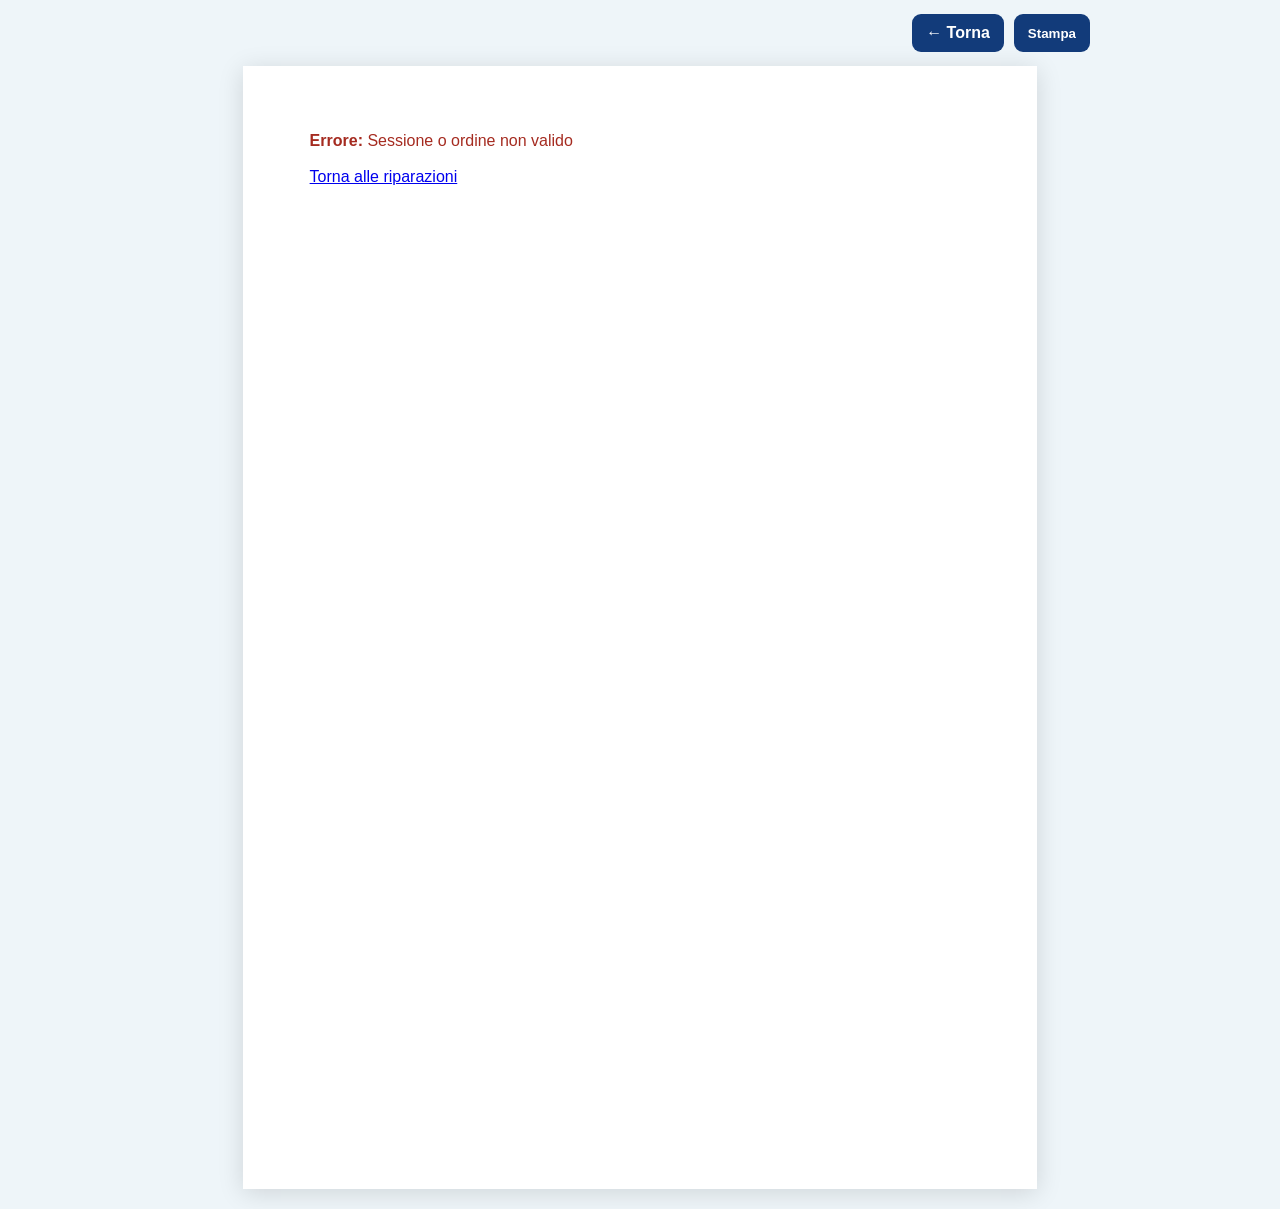
<file: admin/repair-print.html>
<!doctype html>
<html lang="it">
<head>
<meta charset="utf-8">
<meta name="viewport" content="width=device-width,initial-scale=1">
<title>Scheda riparazione</title>
<style>
@page{size:A4;margin:7mm}
*{box-sizing:border-box}
body{margin:0;font-family:Arial,sans-serif;color:#1b2e45;background:#eef5f9}
.bar{max-width:900px;margin:14px auto;display:flex;justify-content:flex-end;gap:10px}
.btn{border:0;border-radius:9px;padding:10px 14px;background:#123b7a;color:#fff;font-weight:700;cursor:pointer;text-decoration:none}
.sheet{width:210mm;min-height:297mm;margin:0 auto 20px;background:#fff;padding:7mm;box-shadow:0 4px 24px #0002}
.copy{height:134mm;overflow:hidden;padding:3.5mm 5mm}
.copy-label{font-size:8px;font-weight:800;letter-spacing:.7px;color:#607487;text-align:right;margin-bottom:1mm}
.head{display:grid;grid-template-columns:.9fr 1.4fr;gap:7mm;align-items:center;border-bottom:1.6px solid #123b7a;padding-bottom:2.5mm}
.logo{width:50mm;max-height:18mm;object-fit:contain;object-position:left center}
.shop{text-align:right}
.shop h1{margin:0;color:#123b7a;font-size:18px;letter-spacing:.2px}
.shop .sub{font-size:10.5px;font-weight:700;margin:.7mm 0}
.shop div{font-size:8.2px;line-height:1.28}
.refrow{display:flex;justify-content:space-between;gap:8mm;padding:2.2mm 0 1.5mm;font-size:10px;font-weight:700}
.block{border-top:1px solid #9aabb9;padding-top:1.4mm;margin-top:1.4mm}
.title{font-weight:800;color:#123b7a;font-size:8.6px;margin-bottom:1mm}
.checks{display:flex;flex-wrap:wrap;gap:1.2mm 3.6mm;font-size:8.2px;line-height:1.15}
.check::before{content:'☐';margin-right:.8mm}.check.on::before{content:'☒'}
.grid{display:grid;grid-template-columns:1fr 1fr;column-gap:8mm}
.line{min-height:5.2mm;border-bottom:1px dotted #8a99a6;padding:1.1mm 0;font-size:8.6px}
.line strong{color:#123b7a}
.notes{min-height:14mm;max-height:18mm;overflow:hidden;white-space:pre-wrap;font-size:8.4px;line-height:1.22;padding-top:.5mm}
.money{display:grid;grid-template-columns:repeat(2,1fr);gap:2.5mm;margin-top:1.8mm}
.money div{border:1px solid #ccd9e3;border-radius:4px;padding:1.6mm;font-size:7.7px}
.money strong{display:block;color:#123b7a;font-size:10px;margin-top:.4mm}
.terms{font-size:6.6px;line-height:1.16;white-space:pre-wrap;margin-top:1.8mm;max-height:24mm;overflow:hidden}
.signature{margin-top:2mm;display:grid;grid-template-columns:1fr 1fr;gap:10mm}
.sigline{border-bottom:1px dotted #555;height:6.5mm;font-size:6.8px;color:#555;padding-top:4.2mm}
.cut{height:7mm;border-top:1px dashed #687b8b;border-bottom:1px dashed #687b8b;display:flex;align-items:center;justify-content:center;color:#687b8b;font-size:9px;letter-spacing:.5px}
@media print{
  body{background:#fff}
  .bar{display:none}
  .sheet{box-shadow:none;margin:0;width:auto;min-height:auto;padding:0}
  .copy{height:134mm}
}
</style>
</head>
<body>
<div class="bar"><a class="btn" href="repairs.html">← Torna</a><button class="btn" onclick="window.print()">Stampa</button></div>
<main id="sheet" class="sheet"><div style="text-align:center;padding:40px">Caricamento…</div></main>
<script>
const SB='https://pgnbacjlgnzmcsgfdxrn.supabase.co',KEY='sb_publishable_zMSq9XcCU_mChMK6hDuQLQ_vIP_jbaT',token=localStorage.getItem('tea_token')||'';
const sheetEl=document.getElementById('sheet'),q=new URLSearchParams(location.search),id=q.get('id');
const E=s=>String(s??'').replace(/[&<>"']/g,c=>({'&':'&amp;','<':'&lt;','>':'&gt;','"':'&quot;',"'":'&#39;'}[c]));
const TYPES=['Verifica','SIM Slot','Connettore','Altoparlante','LCD','Vetro','Microfono','Liquidi','Batteria','Tasti','Software','Altro'];
const fmt=n=>n==null||n===''?'—':'€ '+Number(n).toFixed(2);
function copyHtml(o,s,label){
  const logo='../assets/teatechnology-logo.jpg';
  const dt=new Date(o.received_at||o.created_at||Date.now()).toLocaleDateString('it-IT');
  const repair=o.repair_types||[];
  const email=s.repair_email?'<div>Email: '+E(s.repair_email)+'</div>':'';
  return '<section class="copy">'+
    '<div class="copy-label">'+E(label)+'</div>'+
    '<div class="head"><div><img class="logo" src="'+logo+'" alt="Teatechnology"></div><div class="shop"><h1>'+E(s.brand_name||'Teatechnology')+'</h1><div class="sub">'+E(s.repair_header_it||'CENTRO ASSISTENZA Smartphone, Tablet e Computer')+'</div><div>'+E(s.address||'')+'</div><div>Tel. '+E(s.phone||'')+(s.repair_phone_secondary?' · '+E(s.repair_phone_secondary):'')+'</div><div>'+E(s.repair_website||'teatechnology.it')+'</div>'+email+'</div></div>'+
    '<div class="refrow"><span>N. Rif.: '+E(o.order_no||'')+'</span><span>Data: '+E(dt)+'</span></div>'+
    '<div class="block"><div class="title">TIPO DI DISPOSITIVO</div><div class="checks">'+['telefonino','tablet','computer','altro'].map(x=>'<span class="check '+(o.device_type===x?'on':'')+'">'+E(x.charAt(0).toUpperCase()+x.slice(1))+'</span>').join('')+'</div></div>'+
    '<div class="block"><div class="title">TIPO DI RIPARAZIONE</div><div class="checks">'+TYPES.map(x=>'<span class="check '+(repair.includes(x)?'on':'')+'">'+E(x)+'</span>').join('')+'</div></div>'+
    '<div class="block grid"><div class="line"><strong>Nome Cliente:</strong> '+E(o.customer_name||'')+'</div><div class="line"><strong>Tel:</strong> '+E(o.customer_phone||'')+'</div><div class="line"><strong>Marca / Modello:</strong> '+E([o.brand,o.model].filter(Boolean).join(' '))+'</div><div class="line"><strong>IMEI / Serial:</strong> '+E(o.imei_serial||'')+'</div><div class="line"><strong>Accessori:</strong> '+E(o.accessories||'')+'</div><div class="line"><strong>Pagato:</strong> '+(o.paid?'Sì':'No')+' · <strong>Ritirato:</strong> '+(o.picked_up?'Sì':'No')+'</div></div>'+
    '<div class="block"><div class="title">PROBLEMA / NOTE</div><div class="notes">'+E([o.problem_description,o.appearance_notes,o.notes].filter(Boolean).join('\n'))+'</div></div>'+
    '<div class="money"><div>Acconto<strong>'+fmt(o.deposit_amount)+'</strong></div><div>Totale<strong>'+fmt(o.final_price)+'</strong></div></div>'+
    '<div class="terms"><strong>Condizioni di assistenza</strong>\n'+E(s.repair_terms_it||'')+'</div>'+
    '<div class="signature"><div class="sigline">Firma cliente</div><div class="sigline">Pagato e ritirato il</div></div>'+
  '</section>';
}
function renderSheet(o,s){
  sheetEl.innerHTML=copyHtml(o,s,'COPIA CLIENTE')+'<div class="cut">✂ &nbsp; TAGLIARE QUI &nbsp; ✂</div>'+copyHtml(o,s,'COPIA NEGOZIO');
  document.title=(o.order_no||'Riparazione')+' - Teatechnology';
}
async function g(p){
  const ctl=new AbortController(),tm=setTimeout(()=>ctl.abort(),8000);
  try{
    const r=await fetch(SB+'/rest/v1/'+p,{headers:{apikey:KEY,Authorization:'Bearer '+token},signal:ctl.signal});
    if(!r.ok)throw Error(await r.text());
    return await r.json();
  } finally { clearTimeout(tm); }
}
async function load(){
  try{
    let payload=null;
    try{payload=JSON.parse(localStorage.getItem('tea_print_payload')||'null')}catch(e){}
    if(payload&&payload.id===id&&payload.order){
      renderSheet(payload.order,payload.settings||{});
    }else{
      if(!token||!id)throw Error('Sessione o ordine non valido');
      const o=(await g('repair_orders?id=eq.'+encodeURIComponent(id)+'&select=*'))[0];
      const s=(await g('site_settings?singleton_key=eq.main&select=*'))[0]||{};
      if(!o)throw Error('Ordine non trovato');
      renderSheet(o,s);
    }
    if(q.get('autoprint')==='1')setTimeout(()=>window.print(),700);
  }catch(e){
    sheetEl.innerHTML='<div style="padding:40px;color:#a52b20"><strong>Errore:</strong> '+E(e.message||String(e))+'<br><br><a href="repairs.html">Torna alle riparazioni</a></div>';
  }
}
load();
</script>
</body>
</html>
</file>
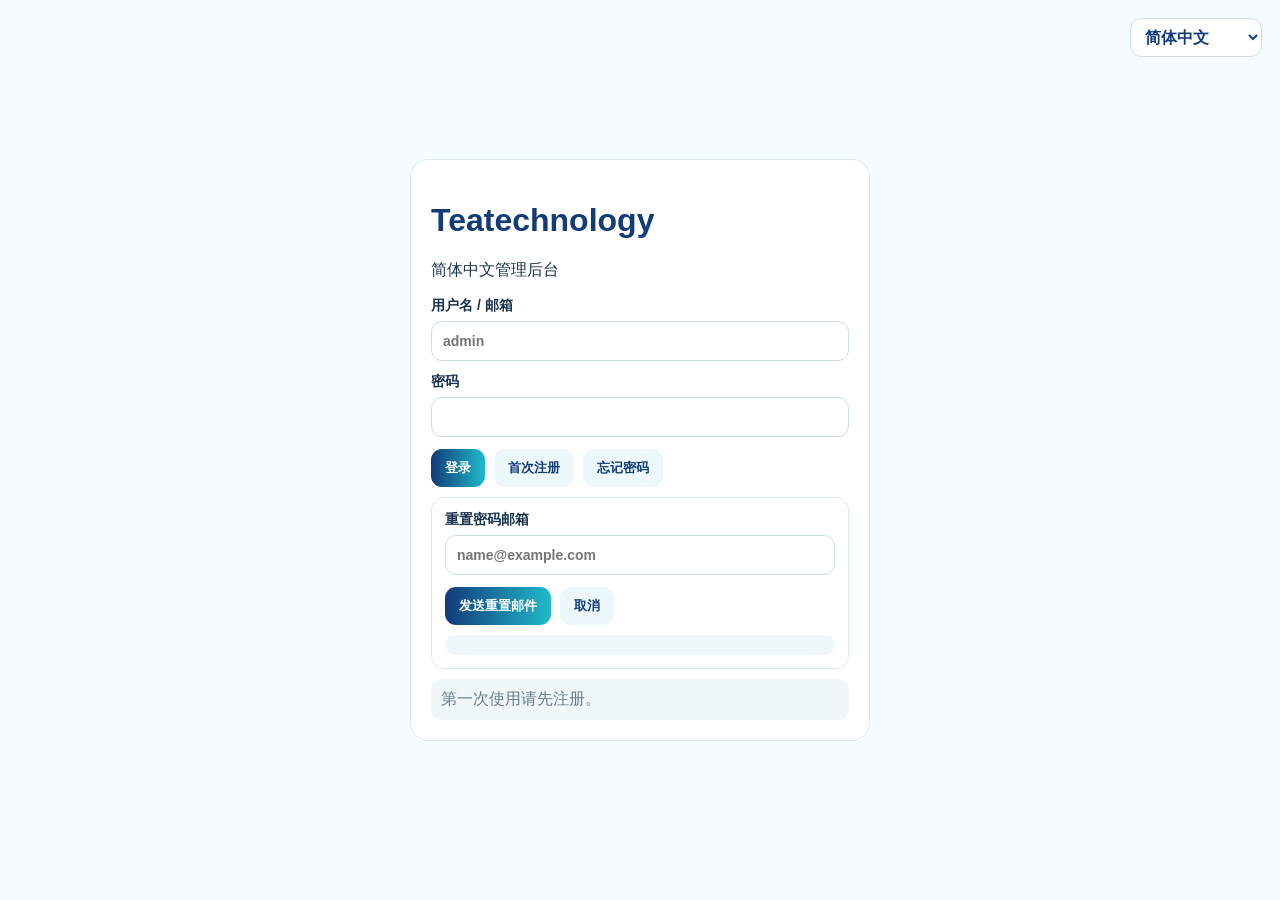
<file: admin/repairs.html>
<!doctype html><html lang="zh-CN"><head><meta charset="utf-8"><meta name="viewport" content="width=device-width,initial-scale=1"><title>Teatechnology 维修开单</title><style>:root{--b:#123b7a;--c:#20b9c9;--l:#dce9f2;--m:#657b8d;--bg:#f5fbff}*{box-sizing:border-box}body{margin:0;font-family:Arial,"Microsoft YaHei",sans-serif;background:var(--bg);color:#17324d}.wrap{width:min(1180px,calc(100% - 28px));margin:auto;padding:24px 0 60px}.top{display:flex;justify-content:space-between;align-items:center;gap:12px;margin-bottom:16px}.card{background:#fff;border:1px solid var(--l);border-radius:18px;padding:20px;margin-bottom:16px}.btn{border:0;border-radius:11px;padding:10px 14px;background:linear-gradient(90deg,var(--b),var(--c));color:#fff;font-weight:800;cursor:pointer;text-decoration:none;display:inline-flex;align-items:center;justify-content:center}.alt{background:#edf8fd;color:var(--b)}.danger{background:#fff1f0;color:#a52b20}.muted{color:var(--m);font-size:13px}.row{display:flex;gap:10px;flex-wrap:wrap;align-items:center}.formgrid{display:grid;grid-template-columns:repeat(2,minmax(0,1fr));gap:12px}.formgrid.three{grid-template-columns:repeat(3,minmax(0,1fr))}label{display:grid;gap:6px;font-size:14px;font-weight:700}input,textarea,select{border:1px solid #cddde8;border-radius:11px;padding:10px;font:inherit;background:#fff;width:100%}.checks{display:flex;gap:10px;flex-wrap:wrap}.checks label{display:flex;align-items:center;gap:5px;font-weight:600;background:#f5fbff;border:1px solid var(--l);padding:8px 10px;border-radius:9px}.checks input{width:auto}.toolbar{display:grid;grid-template-columns:1fr 220px auto;gap:10px}.orders{display:grid;gap:10px}.order{border:1px solid var(--l);border-radius:14px;padding:14px;display:grid;grid-template-columns:1fr auto;gap:12px}.order h3{margin:0;color:var(--b)}.badge{display:inline-block;padding:4px 8px;border-radius:999px;background:#edf8fd;color:var(--b);font-size:12px;font-weight:800}.msg{padding:10px;border-radius:10px;background:#eef8fc;color:var(--m);margin-top:10px;transition:.25s ease}.hidden{display:none!important}
.top,.card{animation:riseIn .42s ease both}.card{transition:transform .22s ease,box-shadow .22s ease,border-color .22s ease}.card:hover{box-shadow:0 12px 34px rgba(18,59,122,.08)}
.btn{transition:transform .14s ease,box-shadow .2s ease,filter .2s ease}.btn:hover{transform:translateY(-1px);box-shadow:0 8px 18px rgba(18,59,122,.16);filter:saturate(1.05)}.btn:active{transform:translateY(0) scale(.97)}
.order{position:relative;overflow:hidden;transition:transform .2s ease,box-shadow .2s ease,border-color .2s ease;animation:orderIn .32s ease both}.order:hover{transform:translateY(-2px);border-color:#b8dce9;box-shadow:0 10px 26px rgba(18,59,122,.09)}.order:before{content:"";position:absolute;inset:0 auto 0 0;width:3px;background:linear-gradient(var(--b),var(--c));opacity:0;transition:.2s ease}.order:hover:before{opacity:1}
.badge{transition:transform .2s ease,box-shadow .2s ease}.badge[data-status="received"]{background:#eef5ff;color:#285aa8}.badge[data-status="diagnosing"]{background:#f3efff;color:#6946a8}.badge[data-status="awaiting_customer"],.badge[data-status="awaiting_parts"]{background:#fff7df;color:#8b6710}.badge[data-status="repairing"]{background:#e9fbff;color:#087f99;animation:statusPulse 2s ease-in-out infinite}.badge[data-status="completed"],.badge[data-status="picked_up"]{background:#eaf8ef;color:#267a43}.badge[data-status="cancelled"]{background:#fff0f0;color:#a52b20}
.checks label{transition:transform .15s ease,background .2s ease,border-color .2s ease}.checks label:hover{transform:translateY(-1px);border-color:#b8dce9}.checks label:has(input:checked){background:#eaf8fd;border-color:#8ed7e2;color:var(--b)}
#editor:not(.hidden){animation:editorIn .34s cubic-bezier(.2,.75,.25,1) both}
@keyframes riseIn{from{opacity:0;transform:translateY(8px)}to{opacity:1;transform:none}}@keyframes orderIn{from{opacity:0;transform:translateY(7px)}to{opacity:1;transform:none}}@keyframes editorIn{from{opacity:0;transform:translateY(-8px) scale(.99)}to{opacity:1;transform:none}}@keyframes statusPulse{0%,100%{box-shadow:0 0 0 0 rgba(32,185,201,0)}50%{box-shadow:0 0 0 5px rgba(32,185,201,.12)}}
@media(prefers-reduced-motion:reduce){*,*:before,*:after{animation:none!important;transition:none!important;scroll-behavior:auto!important}}
@media(max-width:760px){.formgrid,.formgrid.three,.toolbar,.order{grid-template-columns:1fr}.top{align-items:flex-start;flex-direction:column}}</style></head><body><div class="wrap"><div class="top"><div><h1 style="margin:0;color:var(--b)">维修开单</h1><div class="muted">Teatechnology Repair Orders</div></div><div class="row"><a class="btn alt" href="./">返回后台</a><button id="newBtn" class="btn">＋ 新建维修单</button></div></div><section id="editor" class="card hidden"><div class="row" style="justify-content:space-between"><h2 id="editorTitle" style="margin:0;color:var(--b)">新建维修单</h2><button id="closeEditor" class="btn alt">关闭</button></div><div class="formgrid three" style="margin-top:16px"><label>客户姓名<input id="customer_name"></label><label>电话<input id="customer_phone"></label><label>设备类型<select id="device_type"><option value="telefonino">Telefonino</option><option value="tablet">Tablet</option><option value="computer">Computer</option><option value="altro">Altro</option></select></label><label>品牌<select id="brand"></select><input id="brand_custom" class="hidden" placeholder="手动输入品牌"></label><label>型号<select id="model"></select><input id="model_custom" class="hidden" placeholder="手动输入型号"></label><label>IMEI / Serial<input id="imei_serial"></label></div><label style="margin-top:14px">维修项目</label><div id="repairChecks" class="checks"></div><div class="formgrid" style="margin-top:14px"><label>客户描述 / 故障<textarea id="problem_description" rows="3"></textarea></label><label>备注<textarea id="notes" rows="3"></textarea></label><label>随机器材<input id="accessories" placeholder="Cover / SIM / caricatore..."></label><label>外观情况<input id="appearance_notes" placeholder="Schermo rotto, graffi..."></label></div><div class="formgrid three" style="margin-top:14px"><label>定金 €<input id="deposit_amount" type="number" step="0.01" value="0"></label><label>总价 €<input id="final_price" type="number" step="0.01"></label><label>配件成本 €<input id="parts_cost" type="number" step="0.01"></label><label>维修人员<input id="technician"></label><label>状态<select id="repair_status"><option value="received">已收机</option><option value="diagnosing">检测中</option><option value="awaiting_customer">待客户确认</option><option value="awaiting_parts">等待配件</option><option value="repairing">维修中</option><option value="completed">已完成</option><option value="picked_up">已取机</option><option value="cancelled">取消</option></select></label></div><div class="checks" style="margin-top:14px"><label><input id="paid" type="checkbox"> 已付款</label><label><input id="picked_up" type="checkbox"> 已取机</label></div><div class="row" style="margin-top:16px"><button id="saveOrder" class="btn">保存维修单</button><button id="printOrder" class="btn alt hidden">打印维修单</button><button id="deleteOrder" class="btn danger hidden">删除</button></div><div id="editMsg" class="msg"></div></section><section class="card"><div class="toolbar"><input id="search" type="search" placeholder="搜索单号 / 电话 / 客户 / 型号 / IMEI"><select id="statusFilter"><option value="">全部状态</option><option value="received">已收机</option><option value="diagnosing">检测中</option><option value="awaiting_customer">待客户确认</option><option value="awaiting_parts">等待配件</option><option value="repairing">维修中</option><option value="completed">已完成</option><option value="picked_up">已取机</option><option value="cancelled">取消</option></select><button id="refresh" class="btn alt">刷新</button></div><div id="count" class="muted" style="margin:12px 0"></div><div id="orders" class="orders"></div></section><section class="card"><details><summary style="cursor:pointer;font-weight:800;color:var(--b)">打印资料设置</summary><div class="formgrid" style="margin-top:14px"><label>打印抬头<input id="repair_header_it"></label><label>地址<input id="address"></label><label>电话<input id="phone"></label><label>第二电话<input id="repair_phone_secondary"></label><label>网站<input id="repair_website"></label><label>邮箱<input id="repair_email" type="email" placeholder="info@teatechnology.it"></label></div><label style="margin-top:12px">维修条款（意大利语）<textarea id="repair_terms_it" rows="8"></textarea></label><button id="savePrintSettings" class="btn">保存打印资料</button><div id="settingsMsg" class="msg"></div></details></section></div><script>const SB='https://pgnbacjlgnzmcsgfdxrn.supabase.co',KEY='sb_publishable_zMSq9XcCU_mChMK6hDuQLQ_vIP_jbaT';let token=localStorage.getItem('tea_token')||'',ordersData=[],repairCatalog=[],currentId=null,settings={};const $=x=>document.getElementById(x),E=s=>String(s??'').replace(/[&<>"']/g,c=>({'&':'&amp;','<':'&lt;','>':'&gt;','"':'&quot;',"'":'&#39;'}[c]));const TYPES=['Verifica','SIM Slot','Connettore','Altoparlante','LCD','Vetro','Microfono','Liquidi','Batteria','Tasti','Software','Altro'];const STATUS={received:'已收机',diagnosing:'检测中',awaiting_customer:'待客户确认',awaiting_parts:'等待配件',repairing:'维修中',completed:'已完成',picked_up:'已取机',cancelled:'取消'};const H=()=>({apikey:KEY,Authorization:'Bearer '+token,'Content-Type':'application/json'});async function rest(p,o={}){let r=await fetch(SB+'/rest/v1/'+p,{method:o.method||'GET',headers:H(),body:o.body===undefined?undefined:JSON.stringify(o.body)});if(!r.ok)throw Error(await r.text());if(r.status===204)return null;let t=await r.text();return t?JSON.parse(t):null}async function restAll(p){let all=[],offset=0,size=1000;for(;;){let batch=await rest(p+(p.includes('?')?'&':'?')+'limit='+size+'&offset='+offset);all.push(...batch);if(batch.length<size)return all;offset+=size}}function catalogValue(sel,custom){return sel.value==='__custom__'?custom.value.trim():sel.value.trim()}
function catalogGroup(t){
  t=String(t||'').toLowerCase();
  if(t==='iphone'||t==='smartphone')return 'telefonino';
  if(t==='ipad'||t==='tablet')return 'tablet';
  if(t==='macbook'||t==='computer'||t==='laptop'||t==='notebook'||t==='pc')return 'computer';
  return 'altro';
}
function filteredCatalog(){
  return repairCatalog.filter(x=>catalogGroup(x.device_type)===device_type.value);
}
function setCatalogSelection(currentBrand='',currentModel=''){
  let rows=filteredCatalog();
  let brands=[...new Set(rows.map(x=>x.brand).filter(Boolean))].sort((a,b)=>a.localeCompare(b));
  brand.innerHTML='<option value="">请选择品牌</option>'+brands.map(x=>'<option value="'+E(x)+'">'+E(x)+'</option>').join('')+'<option value="__custom__">其他 / 手动输入</option>';
  if(currentBrand&&brands.includes(currentBrand)){
    brand.value=currentBrand;brand_custom.classList.add('hidden');brand_custom.value='';
  }else if(currentBrand){
    brand.value='__custom__';brand_custom.classList.remove('hidden');brand_custom.value=currentBrand;
  }else{
    brand.value='';brand_custom.classList.add('hidden');brand_custom.value='';
  }
  renderModelOptions(currentModel);
}
function renderModelOptions(currentModel=''){
  if(brand.value==='__custom__'){
    brand_custom.classList.remove('hidden');
    model.innerHTML='<option value="__custom__">其他 / 手动输入</option>';
    model.value='__custom__';model_custom.classList.remove('hidden');model_custom.value=currentModel||model_custom.value||'';
    return;
  }
  brand_custom.classList.add('hidden');
  let rows=filteredCatalog().filter(x=>!brand.value||x.brand===brand.value);
  let models=[...new Set(rows.map(x=>x.model).filter(Boolean))].sort((a,b)=>a.localeCompare(b,undefined,{numeric:true}));
  model.innerHTML='<option value="">请选择型号</option>'+models.map(x=>'<option value="'+E(x)+'">'+E(x)+'</option>').join('')+'<option value="__custom__">其他 / 手动输入</option>';
  if(currentModel&&models.includes(currentModel)){
    model.value=currentModel;model_custom.classList.add('hidden');model_custom.value='';
  }else if(currentModel){
    model.value='__custom__';model_custom.classList.remove('hidden');model_custom.value=currentModel;
  }else{
    model.value='';model_custom.classList.add('hidden');model_custom.value='';
  }
}
async function check(){if(!token){location.href='./';return false}let r=await fetch(SB+'/auth/v1/user',{headers:{apikey:KEY,Authorization:'Bearer '+token}});if(!r.ok){location.href='./';return false}let u=await r.json(),a=await rest('admin_users?select=user_id&user_id=eq.'+u.id);if(!a.length){location.href='./';return false}return true}function repairTypeUI(selected=[]){repairChecks.innerHTML=TYPES.map((x,i)=>'<label><input type="checkbox" class="rt" value="'+E(x)+'" '+(selected.includes(x)?'checked':'')+'> '+E(x)+'</label>').join('')}function num(v){return v===''?null:Number(v)}function clearForm(){currentId=null;editorTitle.textContent='新建维修单';['customer_name','customer_phone','imei_serial','problem_description','notes','accessories','appearance_notes','final_price','parts_cost','technician','brand_custom','model_custom'].forEach(x=>$(x).value='');device_type.value='telefonino';setCatalogSelection('','');deposit_amount.value='0';repair_status.value='received';paid.checked=false;picked_up.checked=false;repairTypeUI([]);printOrder.classList.add('hidden');deleteOrder.classList.add('hidden');editMsg.textContent=''}function body(){return{customer_name:customer_name.value.trim(),customer_phone:customer_phone.value.trim(),device_type:device_type.value,brand:catalogValue(brand,brand_custom),model:catalogValue(model,model_custom),imei_serial:imei_serial.value.trim(),repair_types:[...document.querySelectorAll('.rt:checked')].map(x=>x.value),problem_description:problem_description.value.trim(),notes:notes.value.trim(),accessories:accessories.value.trim(),appearance_notes:appearance_notes.value.trim(),deposit_amount:num(deposit_amount.value)||0,final_price:num(final_price.value),parts_cost:num(parts_cost.value),technician:technician.value.trim(),status:repair_status.value,paid:paid.checked,picked_up:picked_up.checked,paid_at:paid.checked?new Date().toISOString():null,picked_up_at:picked_up.checked?new Date().toISOString():null}}async function load(){[ordersData,settings,repairCatalog]=await Promise.all([rest('repair_orders?select=*&order=created_at.desc'),rest('site_settings?singleton_key=eq.main&select=*').then(x=>x[0]||{}),restAll('repair_prices?active=eq.true&select=device_type,brand,model')]);['repair_header_it','address','phone','repair_phone_secondary','repair_website','repair_email','repair_terms_it'].forEach(k=>$(k).value=settings[k]||'');render()}function render(){let q=search.value.trim().toLowerCase(),sf=statusFilter.value,rows=ordersData.filter(x=>(!sf||x.status===sf)&&(!q||[x.order_no,x.customer_name,x.customer_phone,x.brand,x.model,x.imei_serial].some(v=>String(v||'').toLowerCase().includes(q))));count.textContent='共 '+rows.length+' 张维修单';orders.innerHTML=rows.length?rows.map(x=>'<div class="order"><div><div class="row"><h3>'+E(x.order_no)+'</h3><span class="badge" data-status="'+E(x.status||'')+'">'+E(STATUS[x.status]||x.status)+'</span></div><div style="margin-top:6px"><strong>'+E(x.customer_name||'-')+'</strong> · '+E(x.customer_phone||'-')+'</div><div class="muted">'+E([x.brand,x.model,x.device_type].filter(Boolean).join(' · '))+' · '+new Date(x.received_at).toLocaleString('it-IT')+'</div><div class="muted">'+E((x.repair_types||[]).join(' / '))+'</div></div><div class="row"><button class="btn alt" onclick="editOrder(\''+x.id+'\')">打开</button><button class="btn" onclick="printRepair(\''+x.id+'\')">打印</button></div></div>').join(''):'<div class="muted">暂无维修单</div>'}window.printRepair=id=>{let x=ordersData.find(v=>v.id===id);if(!x)return;try{localStorage.setItem('tea_print_payload',JSON.stringify({id,order:x,settings,at:Date.now()}))}catch(e){}window.open('repair-print.html?id='+encodeURIComponent(id)+'&autoprint=1&v='+Date.now(),'_blank')};window.editOrder=id=>{let x=ordersData.find(v=>v.id===id);if(!x)return;currentId=id;editor.classList.remove('hidden');editorTitle.textContent=x.order_no;['customer_name','customer_phone','imei_serial','problem_description','notes','accessories','appearance_notes','technician'].forEach(k=>$(k).value=x[k]||'');device_type.value=x.device_type||'telefonino';setCatalogSelection(x.brand||'',x.model||'');deposit_amount.value=x.deposit_amount??0;final_price.value=x.final_price??'';parts_cost.value=x.parts_cost??'';repair_status.value=x.status||'received';paid.checked=!!x.paid;picked_up.checked=!!x.picked_up;repairTypeUI(x.repair_types||[]);printOrder.classList.remove('hidden');deleteOrder.classList.remove('hidden');editMsg.textContent='';editor.scrollIntoView({behavior:'smooth'})};newBtn.onclick=()=>{clearForm();editor.classList.remove('hidden');editor.scrollIntoView({behavior:'smooth'})};closeEditor.onclick=()=>editor.classList.add('hidden');saveOrder.onclick=async()=>{try{saveOrder.disabled=true;editMsg.textContent='保存中…';if(currentId)await rest('repair_orders?id=eq.'+currentId,{method:'PATCH',body:body()});else{let r=await rest('repair_orders?select=*',{method:'POST',body:body()});currentId=r&&r[0]?r[0].id:null}editMsg.textContent='✓ 已保存';editMsg.style.background='#eaf8ef';editMsg.style.color='#267a43';setTimeout(()=>{editMsg.style.background='';editMsg.style.color=''},1200);await load();if(currentId)editOrder(currentId)}catch(e){editMsg.textContent=e.message}finally{saveOrder.disabled=false}};printOrder.onclick=()=>{if(currentId)printRepair(currentId)};deleteOrder.onclick=async()=>{if(!currentId||!confirm('确定删除这张维修单？'))return;await rest('repair_orders?id=eq.'+currentId,{method:'DELETE'});editor.classList.add('hidden');await load()};device_type.onchange=()=>{brand_custom.value='';model_custom.value='';setCatalogSelection('','')};brand.onchange=()=>{brand_custom.value='';renderModelOptions('')};model.onchange=()=>{if(model.value==='__custom__')model_custom.classList.remove('hidden');else{model_custom.classList.add('hidden');model_custom.value=''}};search.oninput=render;statusFilter.onchange=render;refresh.onclick=load;savePrintSettings.onclick=async()=>{let b={};['repair_header_it','address','phone','repair_phone_secondary','repair_website','repair_email','repair_terms_it'].forEach(k=>b[k]=$(k).value.trim());await rest('site_settings?singleton_key=eq.main',{method:'PATCH',body:b});settingsMsg.textContent='已保存';await load()};repairTypeUI([]);device_type.value='telefonino';setCatalogSelection('','');(async()=>{if(await check()){await load();device_type.value='telefonino';setCatalogSelection('','')}})()</script></body></html>
</file>
